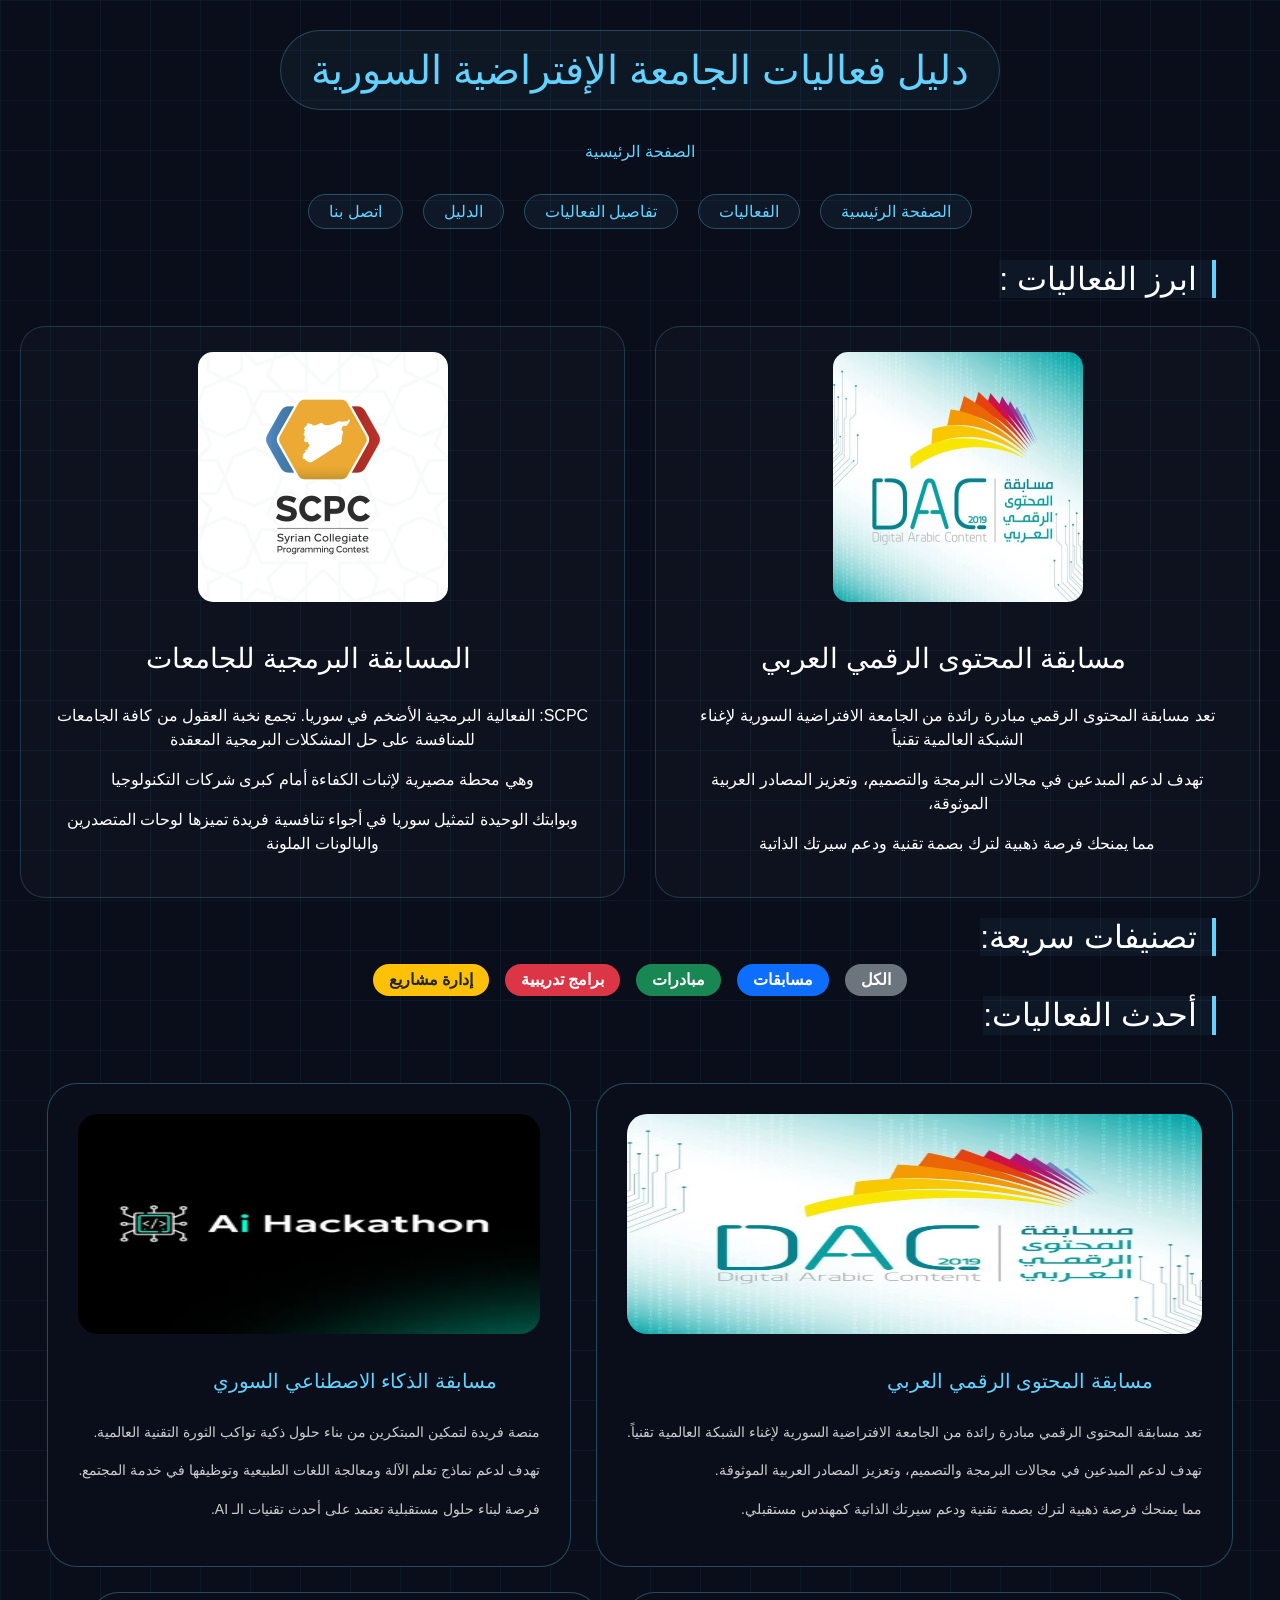
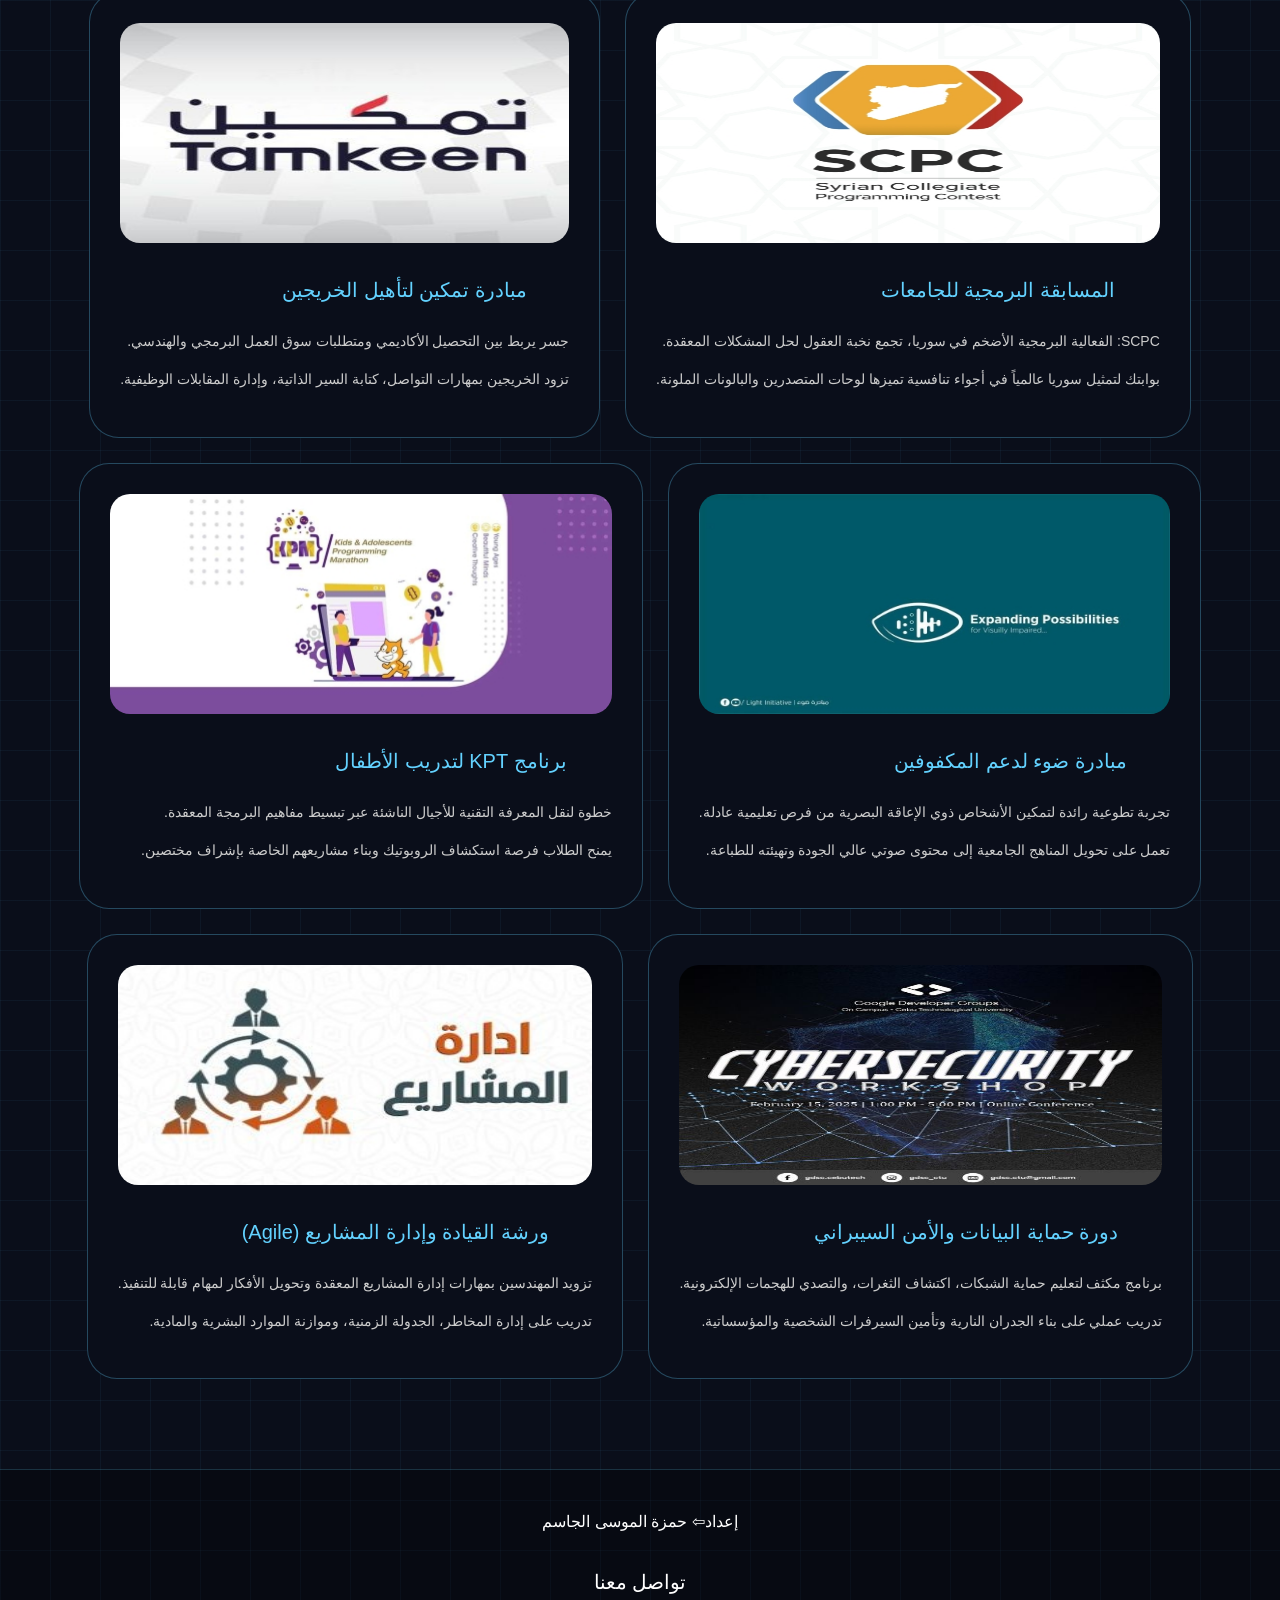
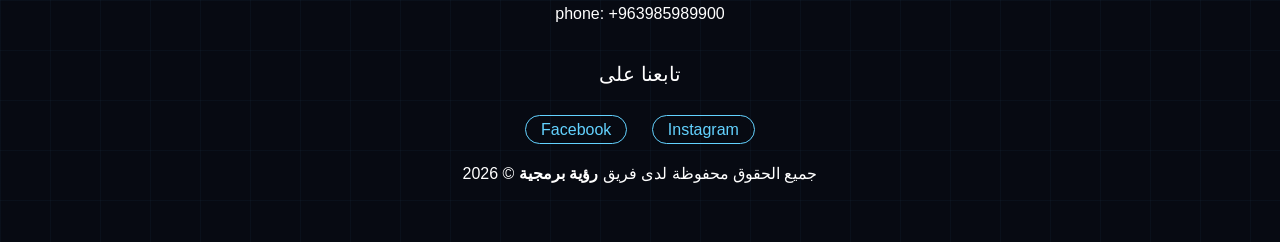
<file: index.html>
<!DOCTYPE html>
<html lang="ar" dir="rtl">
<head>
    <meta charset="UTF-8"/>
    <title>دليل فعاليات الجامعة الافتراضية</title>
    <link rel="stylesheet" href="style.css" />
    <link rel="stylesheet" href="https://cdn.jsdelivr.net/npm/bootstrap@5.3.0/dist/css/bootstrap.min.css" />
</head>
<body>
    <header>
        <h1>دليل فعاليات الجامعة الإفتراضية السورية</h1>
        <p class="headr">الصفحة الرئيسية</p>
        <ul>
            <li><a href="index.html">الصفحة الرئيسية</a></li>
            <li><a href="events.html">الفعاليات</a></li>
            <li><a href="event.html">تفاصيل الفعاليات</a></li>
            <li><a href="about.html">الدليل</a></li>
            <li><a href="contact.html">اتصل بنا</a></li>
        </ul>
    </header>
    <main>
        <h2> ابرز الفعاليات :</h2>
    <div class="main-content">
        <div class="card-dac1">
            <img src="img/مسابقة المحتوى الرقمي العربي.jpg" alt="مسابقة المحتوى الرقمي العربي" />
            <h3>مسابقة المحتوى الرقمي العربي</h3>
            <p>تعد مسابقة المحتوى الرقمي مبادرة رائدة من الجامعة الافتراضية السورية لإغناء الشبكة العالمية تقنياً</p>
            <p>تهدف لدعم المبدعين في مجالات البرمجة والتصميم، وتعزيز المصادر العربية الموثوقة،</p>
            <p>مما يمنحك فرصة ذهبية لترك بصمة تقنية ودعم سيرتك الذاتية</p>
        </div>
        <div class="card-scpc1">
            <img src="img/المسابقة البرمجية للجامعات.jpg" alt="المسابقة البرمجية للجامعات" />
            <h3>المسابقة البرمجية للجامعات</h3>
            <p>SCPC: الفعالية البرمجية الأضخم في سوريا. تجمع نخبة العقول من كافة الجامعات للمنافسة على حل المشكلات البرمجية المعقدة</p>
            <p>وهي محطة مصيرية لإثبات الكفاءة أمام كبرى شركات التكنولوجيا</p>
            <p>وبوابتك الوحيدة لتمثيل سوريا في أجواء تنافسية فريدة تميزها لوحات المتصدرين والبالونات الملونة</p>
        </div>
    </div>

    <div>
        <h2 class="more">تصنيفات سريعة:</h2>
    </div>
    
    <!-- أزرار التصنيفات السريعة -->
    <div class="d-flex justify-content-center gap-3">
        <span class="badge rounded-pill bg-secondary px-3 py-2" style="cursor:pointer" onclick="filterByBadge('')">الكل</span>
        <span class="badge rounded-pill bg-primary px-3 py-2" style="cursor:pointer" onclick="filterByBadge('مسابقات')">مسابقات</span>
        <span class="badge rounded-pill bg-success px-3 py-2" style="cursor:pointer" onclick="filterByBadge('مبادرات')">مبادرات</span>
        <span class="badge rounded-pill bg-danger px-3 py-2" style="cursor:pointer" onclick="filterByBadge('برامج تدريبية')">برامج تدريبية</span>
        <span class="badge rounded-pill bg-warning text-dark px-3 py-2" style="cursor:pointer" onclick="filterByBadge('إدارة مشاريع')">إدارة مشاريع</span>
    </div>

    <h2>أحدث الفعاليات:</h2>
    <div class="sec-container" id="eventsContainer">
        
        <!-- مسابقة المحتوى الرقمي -->
        <div class="event-card card-dac" data-category="مسابقات">
            <img src="img/مسابقة المحتوى الرقمي العربي.jpg" alt="مسابقة المحتوى الرقمي العربي" />
            <h3>مسابقة المحتوى الرقمي العربي</h3>
            <p>تعد مسابقة المحتوى الرقمي مبادرة رائدة من الجامعة الافتراضية السورية لإغناء الشبكة العالمية تقنياً.</p>
            <p>تهدف لدعم المبدعين في مجالات البرمجة والتصميم، وتعزيز المصادر العربية الموثوقة.</p>
            <p>مما يمنحك فرصة ذهبية لترك بصمة تقنية ودعم سيرتك الذاتية كمهندس مستقبلي.</p>
        </div> 

        <!-- مسابقة الذكاء الاصطناعي -->
        <div class="event-card card-ai-hackathon" data-category="مسابقات">
            <img src="img/aIhackathon.png" alt="مسابقة الذكاء الاصطناعي" />
            <h3>مسابقة الذكاء الاصطناعي السوري</h3>
            <p>منصة فريدة لتمكين المبتكرين من بناء حلول ذكية تواكب الثورة التقنية العالمية.</p>
            <p>تهدف لدعم نماذج تعلم الآلة ومعالجة اللغات الطبيعية وتوظيفها في خدمة المجتمع.</p>
            <p>فرصة لبناء حلول مستقبلية تعتمد على أحدث تقنيات الـ AI.</p>
        </div>

        <!-- المسابقة البرمجية -->
        <div class="event-card card-scpc" data-category="مسابقات">
            <img src="img/المسابقة البرمجية للجامعات.jpg" alt="المسابقة البرمجية للجامعات" />
            <h3>المسابقة البرمجية للجامعات</h3>
            <p>SCPC: الفعالية البرمجية الأضخم في سوريا، تجمع نخبة العقول لحل المشكلات المعقدة.</p>
            <p>بوابتك لتمثيل سوريا عالمياً في أجواء تنافسية تميزها لوحات المتصدرين والبالونات الملونة.</p>
        </div>

        <!-- مبادرة تمكين -->
        <div class="event-card card-tamkeen" data-category="مبادرات">
            <img src="img/tamkeen.jpg" alt="مبادرة تمكين" />
            <h3>مبادرة تمكين لتأهيل الخريجين</h3>
            <p>جسر يربط بين التحصيل الأكاديمي ومتطلبات سوق العمل البرمجي والهندسي.</p>
            <p>تزود الخريجين بمهارات التواصل، كتابة السير الذاتية، وإدارة المقابلات الوظيفية.</p>
        </div> 

        <!-- مبادرة ضوء -->
        <div class="event-card card-daw" data-category="مبادرات">
            <img src="img/مبادرة ضوء.jpg" alt="مبادرة ضوء" />
            <h3>مبادرة ضوء لدعم المكفوفين</h3>
            <p>تجربة تطوعية رائدة لتمكين الأشخاص ذوي الإعاقة البصرية من فرص تعليمية عادلة.</p>
            <p>تعمل على تحويل المناهج الجامعية إلى محتوى صوتي عالي الجودة وتهيئته للطباعة.</p>
        </div>

        <!-- برنامج KPT -->
        <div class="event-card card-kpt" data-category="برامج تدريبية">
            <img src="img/برنامج التدريب البرمجي للأطفال واليافعين KPT.jpg" alt="برنامج KPT" />
            <h3>برنامج KPT لتدريب الأطفال</h3>
            <p>خطوة لنقل المعرفة التقنية للأجيال الناشئة عبر تبسيط مفاهيم البرمجة المعقدة.</p>
            <p>يمنح الطلاب فرصة استكشاف الروبوتيك وبناء مشاريعهم الخاصة بإشراف مختصين.</p>
        </div>

        <!-- الأمن السيبراني -->
        <div class="event-card card-c-s-w" data-category="برامج تدريبية">
            <img src="img/c-s-w.jpg" alt="ورشة الأمن السيبراني" />
            <h3>دورة حماية البيانات والأمن السيبراني</h3>
            <p>برنامج مكثف لتعليم حماية الشبكات، اكتشاف الثغرات، والتصدي للهجمات الإلكترونية.</p>
            <p>تدريب عملي على بناء الجدران النارية وتأمين السيرفرات الشخصية والمؤسساتية.</p>
        </div>

        <!-- إدارة المشاريع -->
        <div class="event-card card-project-management" data-category="إدارة مشاريع">
            <img src="img/ادارة المشاريع.jpg" alt="إدارة المشاريع" />
            <h3>ورشة القيادة وإدارة المشاريع (Agile)</h3>
            <p>تزويد المهندسين بمهارات إدارة المشاريع المعقدة وتحويل الأفكار لمهام قابلة للتنفيذ.</p>
            <p>تدريب على إدارة المخاطر، الجدولة الزمنية، وموازنة الموارد البشرية والمادية.</p>
        </div>
    </div>
    </main> 
    <footer>
        <div class="footer-container">
            <div class="footer-section">
                <p class="student-ids">
                    إعداد⇦
                    حمزة الموسى الجاسم 
                </p>
            </div>
            <div class="footer-section">
                <h5>تواصل معنا</h5>
                <p>phone: +963985989900</p>
            </div>
            <div class="footer-section social-links">
                <h5>تابعنا على</h5>
                <br>
                <a href="https://www.facebook.com/h.za26" target="_blank">Facebook</a>
                <a href="https://www.instagram.com/h.za26/" target="_blank">Instagram</a>
            </div>
            <p>جميع الحقوق محفوظة لدى فريق <strong>رؤية برمجية</strong> &copy; 2026</p>
        </div>
    </footer>

    <script src="main.js"></script>
</body>
</html>
</file>
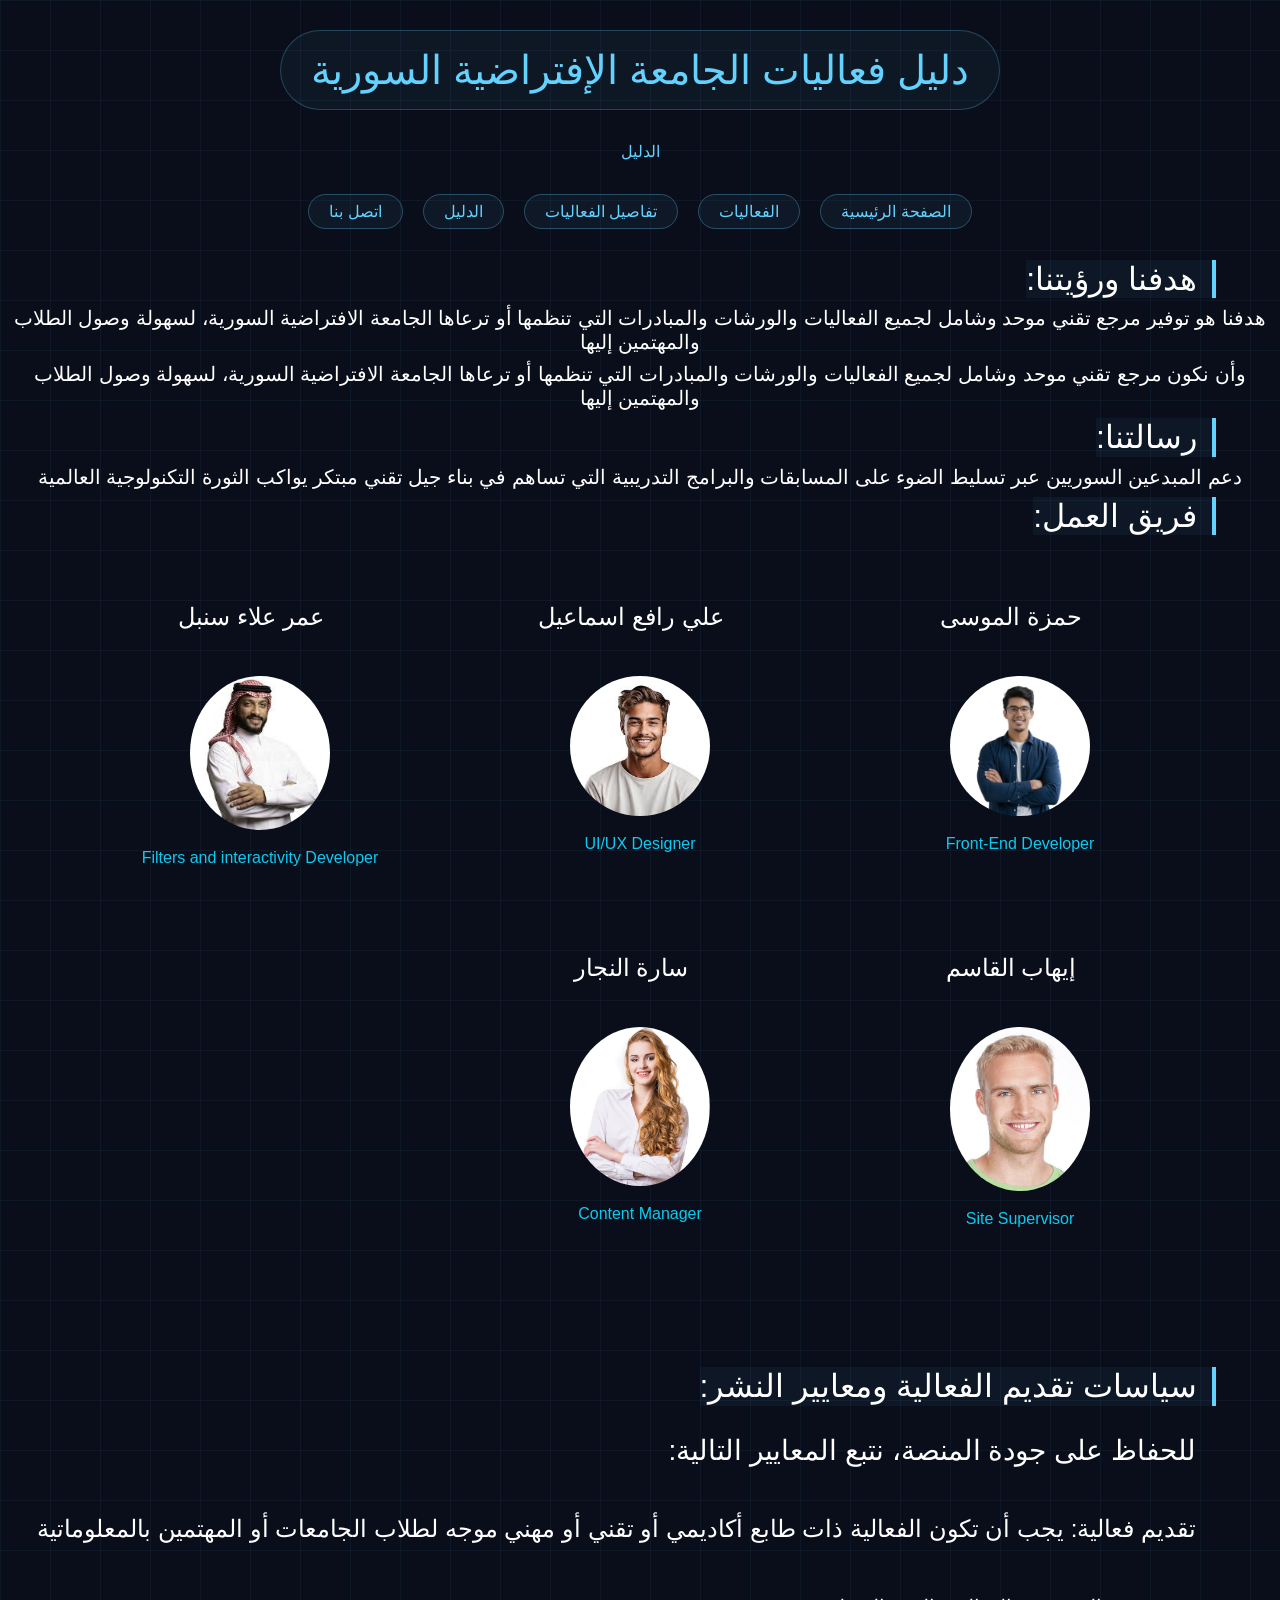
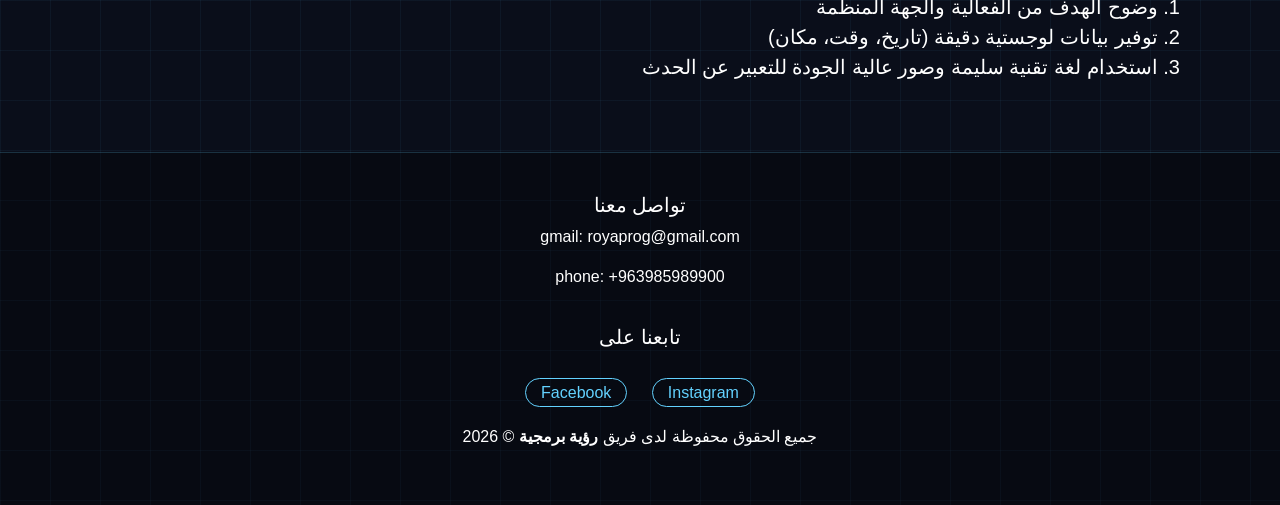
<file: about.html>
<!DOCTYPE html>
<html lang="ar" dir="rtl">
<head>
    <meta charset="UTF-8" />
    <title>دليل فعاليات الجامعة الافتراضية</title>
    <link rel="stylesheet" href="style.css" />
    <link rel="stylesheet" href="https://cdn.jsdelivr.net/npm/bootstrap@5.3.0/dist/css/bootstrap.min.css" />
</head>
<body>
    <header>
        <h1>دليل فعاليات الجامعة الإفتراضية السورية</h1>
        <p class="headr">الدليل</p>
        <ul>
            <li><a href="index.html">الصفحة الرئيسية</a></li>
            <li><a href="events.html">الفعاليات</a></li>
            <li><a href="event.html">تفاصيل الفعاليات</a></li>
            <li><a href="about.html">الدليل</a></li>
            <li><a href="contact.html">اتصل بنا</a></li>
        </ul>
    </header>
    <main>
        <h2>هدفنا ورؤيتنا:</h2>
        <h5>هدفنا هو توفير مرجع تقني موحد وشامل لجميع الفعاليات والورشات والمبادرات التي تنظمها أو ترعاها الجامعة الافتراضية السورية، لسهولة وصول الطلاب والمهتمين إليها</h5>
        <h5> وأن نكون مرجع تقني موحد وشامل لجميع الفعاليات والورشات والمبادرات التي تنظمها أو ترعاها الجامعة الافتراضية السورية، لسهولة وصول الطلاب والمهتمين إليها</h5>
        <h2>رسالتنا:</h2>
        <h5>دعم المبدعين السوريين عبر تسليط الضوء على المسابقات والبرامج التدريبية التي تساهم في بناء جيل تقني مبتكر يواكب الثورة التكنولوجية العالمية</h5>
        <h2>فريق العمل:</h2>
        <div class="container text-center my-5">            
            <div class="row">
                <div class="col-md-4 mb-5">
                    <h4 class="text-white">حمزة الموسى</h4> 
                    <img src="img\hamza.png" class="rounded-circle my-3" width="140">
                    <p class="text-info">Front-End Developer</p>
                </div>
        
                <div class="col-md-4 mb-5">
                    <h4 class="text-white">علي رافع اسماعيل</h4>
                    <img src="img/ali.png" class="rounded-circle my-3" width="140">
                    <p class="text-info">UI/UX Designer</p>
                </div>
        
                <div class="col-md-4 mb-5">
                    <h4 class="text-white">عمر علاء سنبل</h4>
                    <img src="img/omar.png" class="rounded-circle  my-3" width="140">
                    <p class="text-info">Filters and interactivity Developer</p>
                </div>
                
                <div class="col-md-4 mb-5">
                    <h4 class="text-white">إيهاب القاسم</h4>
                    <img src="img/ehab.png" class="rounded-circle my-3" width="140">
                    <p class="text-info">Site Supervisor</p>
                </div>
        
                <div class="col-md-4 mb-5">
                    <h4 class="text-white">سارة النجار</h4>
                    <img src="img/sara.png" class="rounded-circle my-3" width="140">
                    <p class="text-info">Content Manager</p>
                </div>
            </div>
        </div>
        <br>
        <h2>سياسات تقديم الفعالية ومعايير النشر:</h2>
        <h3>للحفاظ على جودة المنصة، نتبع المعايير التالية:</h3>
        <h4>تقديم فعالية: يجب أن تكون الفعالية ذات طابع أكاديمي أو تقني أو مهني موجه لطلاب الجامعات أو المهتمين بالمعلوماتية</h4>
        <ol class="ul-scpc">
        <li>وضوح الهدف من الفعالية والجهة المنظمة</li>
        <li>توفير بيانات لوجستية دقيقة (تاريخ، وقت، مكان)</li>
        <li>استخدام لغة تقنية سليمة وصور عالية الجودة للتعبير عن الحدث</li>
    </ol>
    </main>
    <footer>
        <div class="footer-container">
            <div class="footer-section">
                <h5>تواصل معنا</h5>
                <p>gmail: royaprog@gmail.com</p>
                <p>phone: +963985989900</p>
            </div>
            <div class="footer-section social-links">
                <h5>تابعنا على</h5>
                <br>
                <a href="https://www.facebook.com/h.za26" target="_blank">Facebook</a>
                <a href="https://www.instagram.com/h.za26/" target="_blank">Instagram</a>
            </div>
            <p>جميع الحقوق محفوظة لدى فريق <strong>رؤية برمجية</strong> &copy; 2026</p>
        </div>
    </footer>
    <script src="main.js"></script>
</body>
</html>
</file>
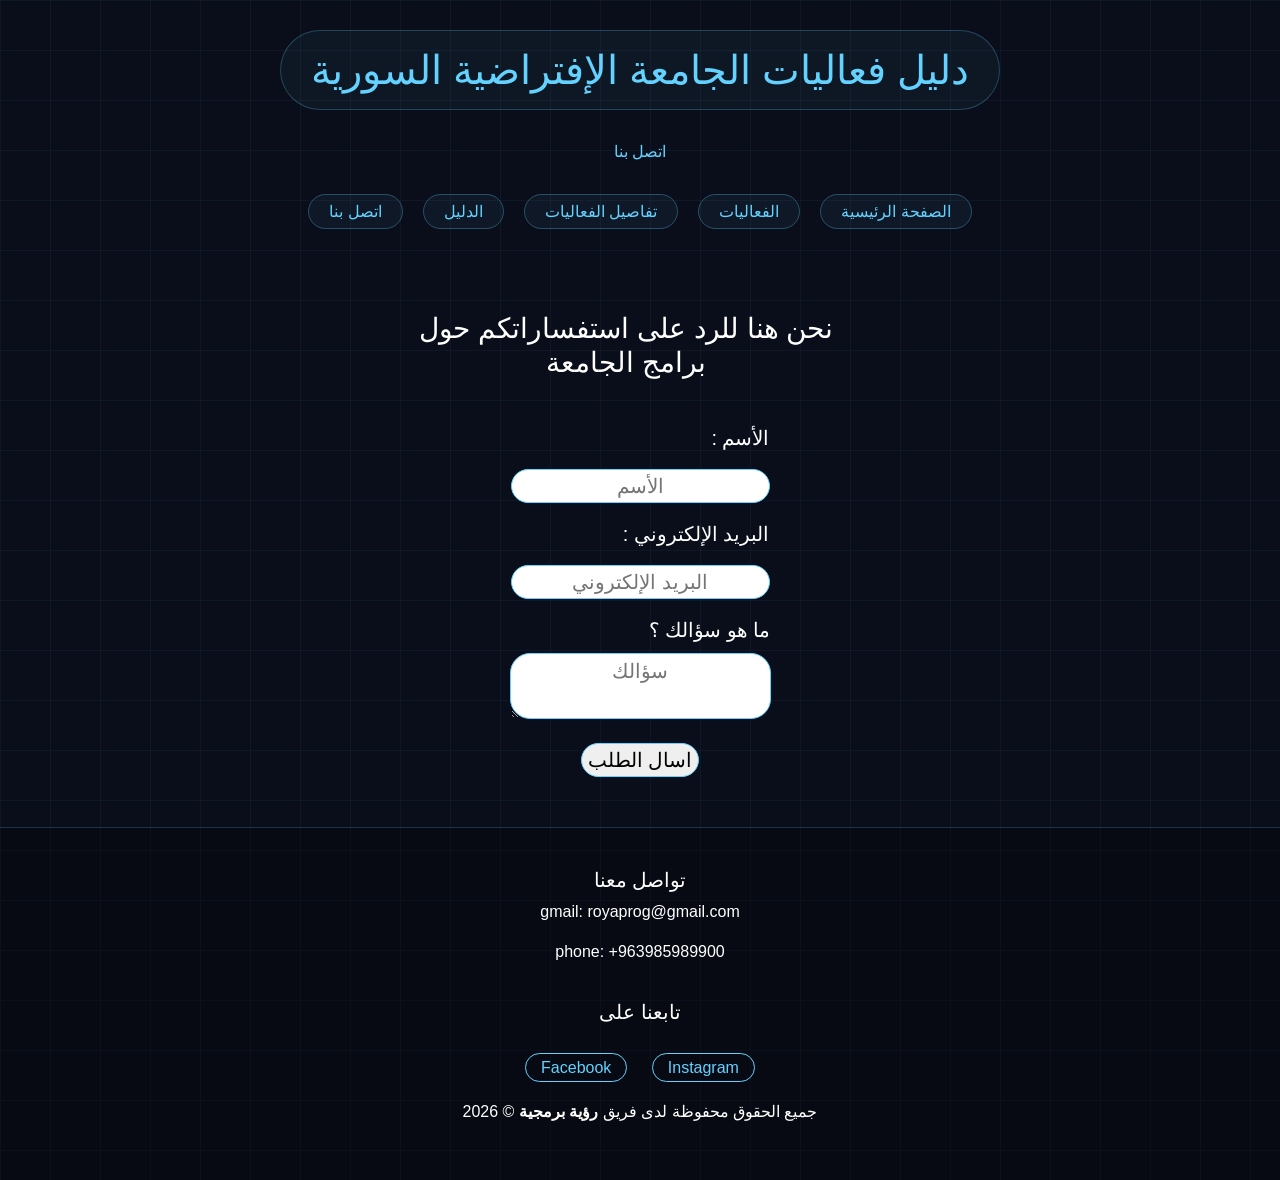
<file: contact.html>
<!DOCTYPE html>
<html lang="ar" dir="rtl">
<head>
    <meta charset="UTF-8" />
    <title>دليل فعاليات الجامعة الافتراضية</title>
    <link rel="stylesheet" href="style.css" />
    <link rel="stylesheet" href="https://cdn.jsdelivr.net/npm/bootstrap@5.3.0/dist/css/bootstrap.min.css" />
</head>
<body>
    <header>
        <h1>دليل فعاليات الجامعة الإفتراضية السورية</h1>
        <p class="headr">اتصل بنا</p>
        <ul>
            <li><a href="index.html">الصفحة الرئيسية</a></li>
            <li><a href="events.html">الفعاليات</a></li>
            <li><a href="event.html">تفاصيل الفعاليات</a></li>
            <li><a href="about.html">الدليل</a></li>
            <li><a href="contact.html">اتصل بنا</a></li>
        </ul>
    </header>
    <main class="container my-5">
        <div class="row justify-content-center">
            <div class="col-md-6">
                <h3 class="h3-contact text-center mb-4">نحن هنا للرد على استفساراتكم حول برامج الجامعة</h3>
                <div id="massge" class="alert d-none" role="alert"></div>
                <form  class="form-contact" id="contactForm" novalidate>
                    <div class="mb-3">
                        <label class="d-block mb-3">الأسم :</label>
                        <input class="in-1" type="text" id="username" placeholder="الأسم" required />
                    </div>
                    <div class="mb-3">
                        <label class="d-block mb-3">البريد الإلكتروني :</label>
                        <input class="in-1" type="email" id="email" placeholder="البريد الإلكتروني" required />
                    </div>
                    <div class="mb-3">
                        <label class="d-block mb-2">ما هو سؤالك ؟</label>
                        <textarea class="in-1" id="message" placeholder="سؤالك"></textarea>
                    </div>
                    <div class="text-center">
                        <button class="in-2" type="submit">اسال الطلب</button>
                    </div>
                </form>
            </div>
        </div>
    </main>
    <footer>
        <div class="footer-container">
            <div class="footer-section">
                <h5>تواصل معنا</h5>
                <p>gmail: royaprog@gmail.com</p>
                <p>phone: +963985989900</p>
            </div>
            <div class="footer-section social-links">
                <h5>تابعنا على</h5>
                <br>
                <a href="https://www.facebook.com/h.za26" target="_blank">Facebook</a>
                <a href="https://www.instagram.com/h.za26/" target="_blank">Instagram</a>
            </div>
            <p>جميع الحقوق محفوظة لدى فريق <strong>رؤية برمجية</strong> &copy; 2026</p>
        </div>
    </footer>
    <script src="main.js"></script>
</body>
</html>
</file>
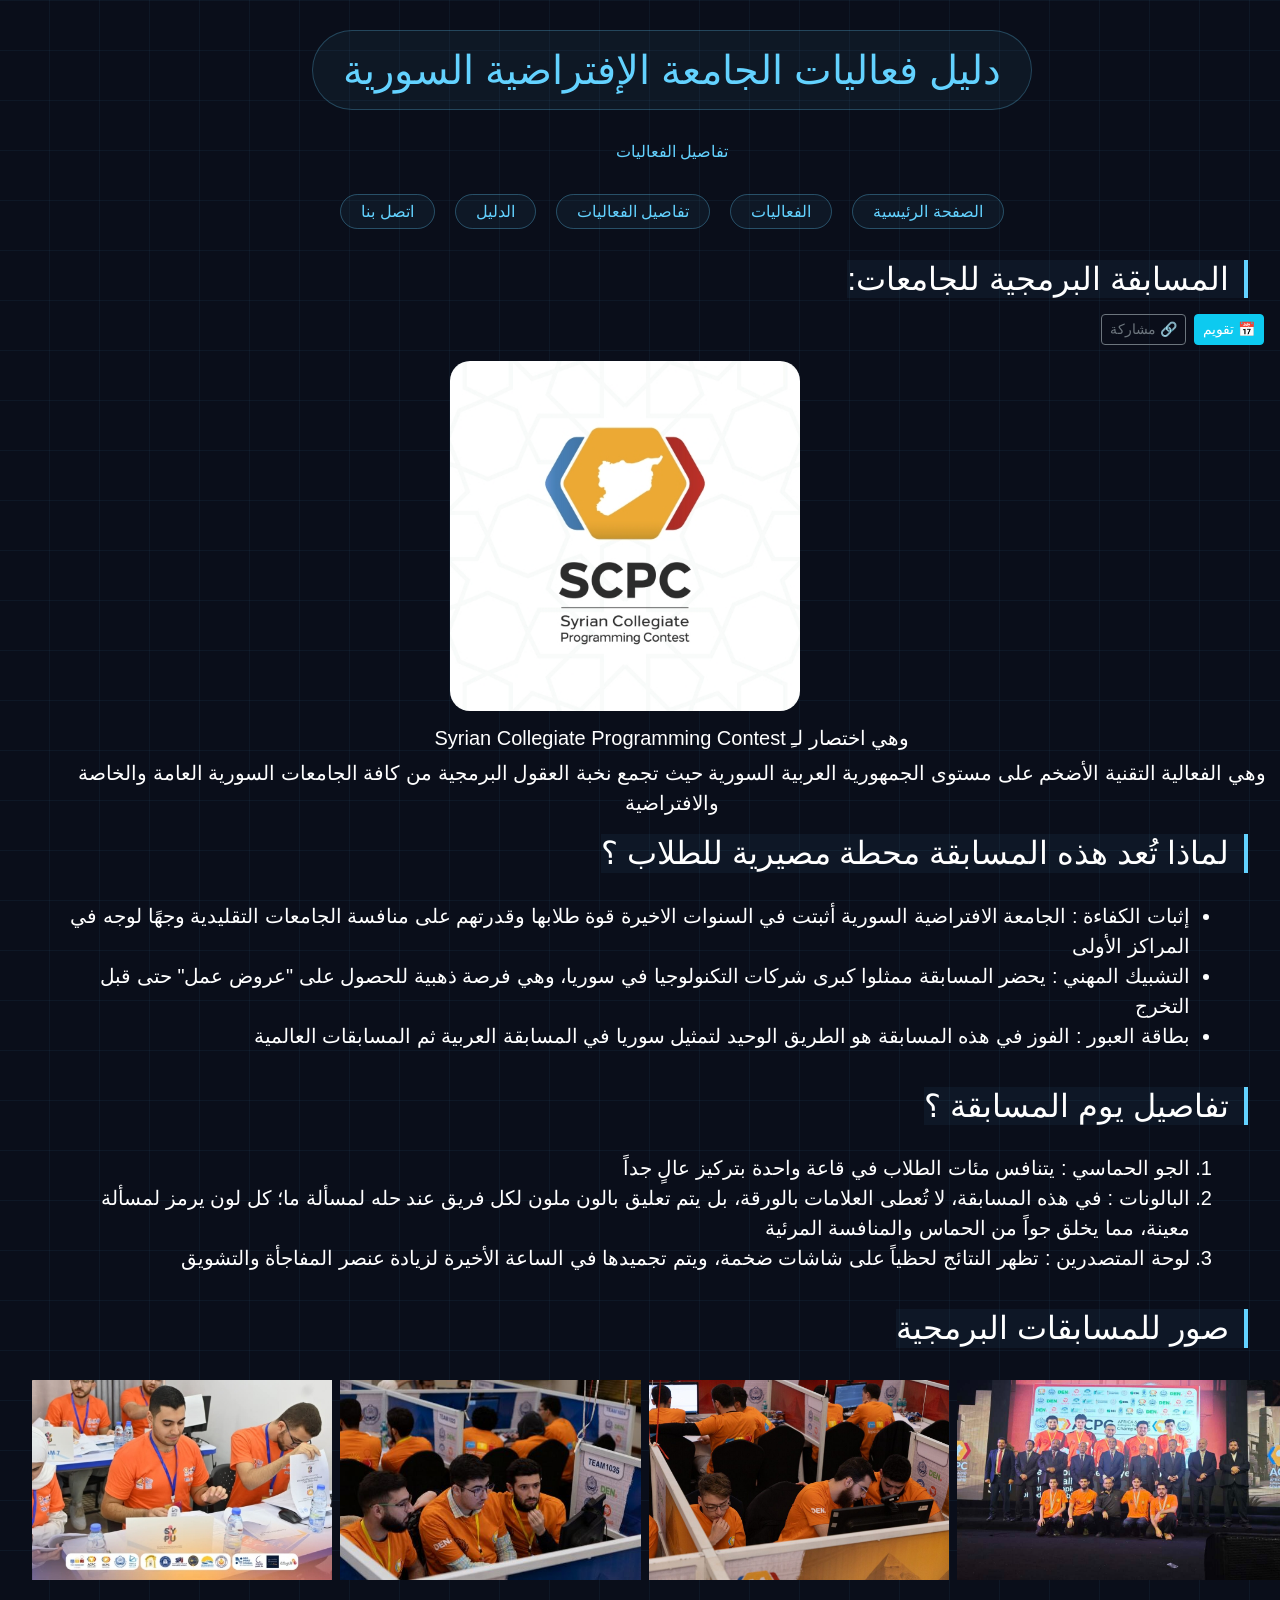
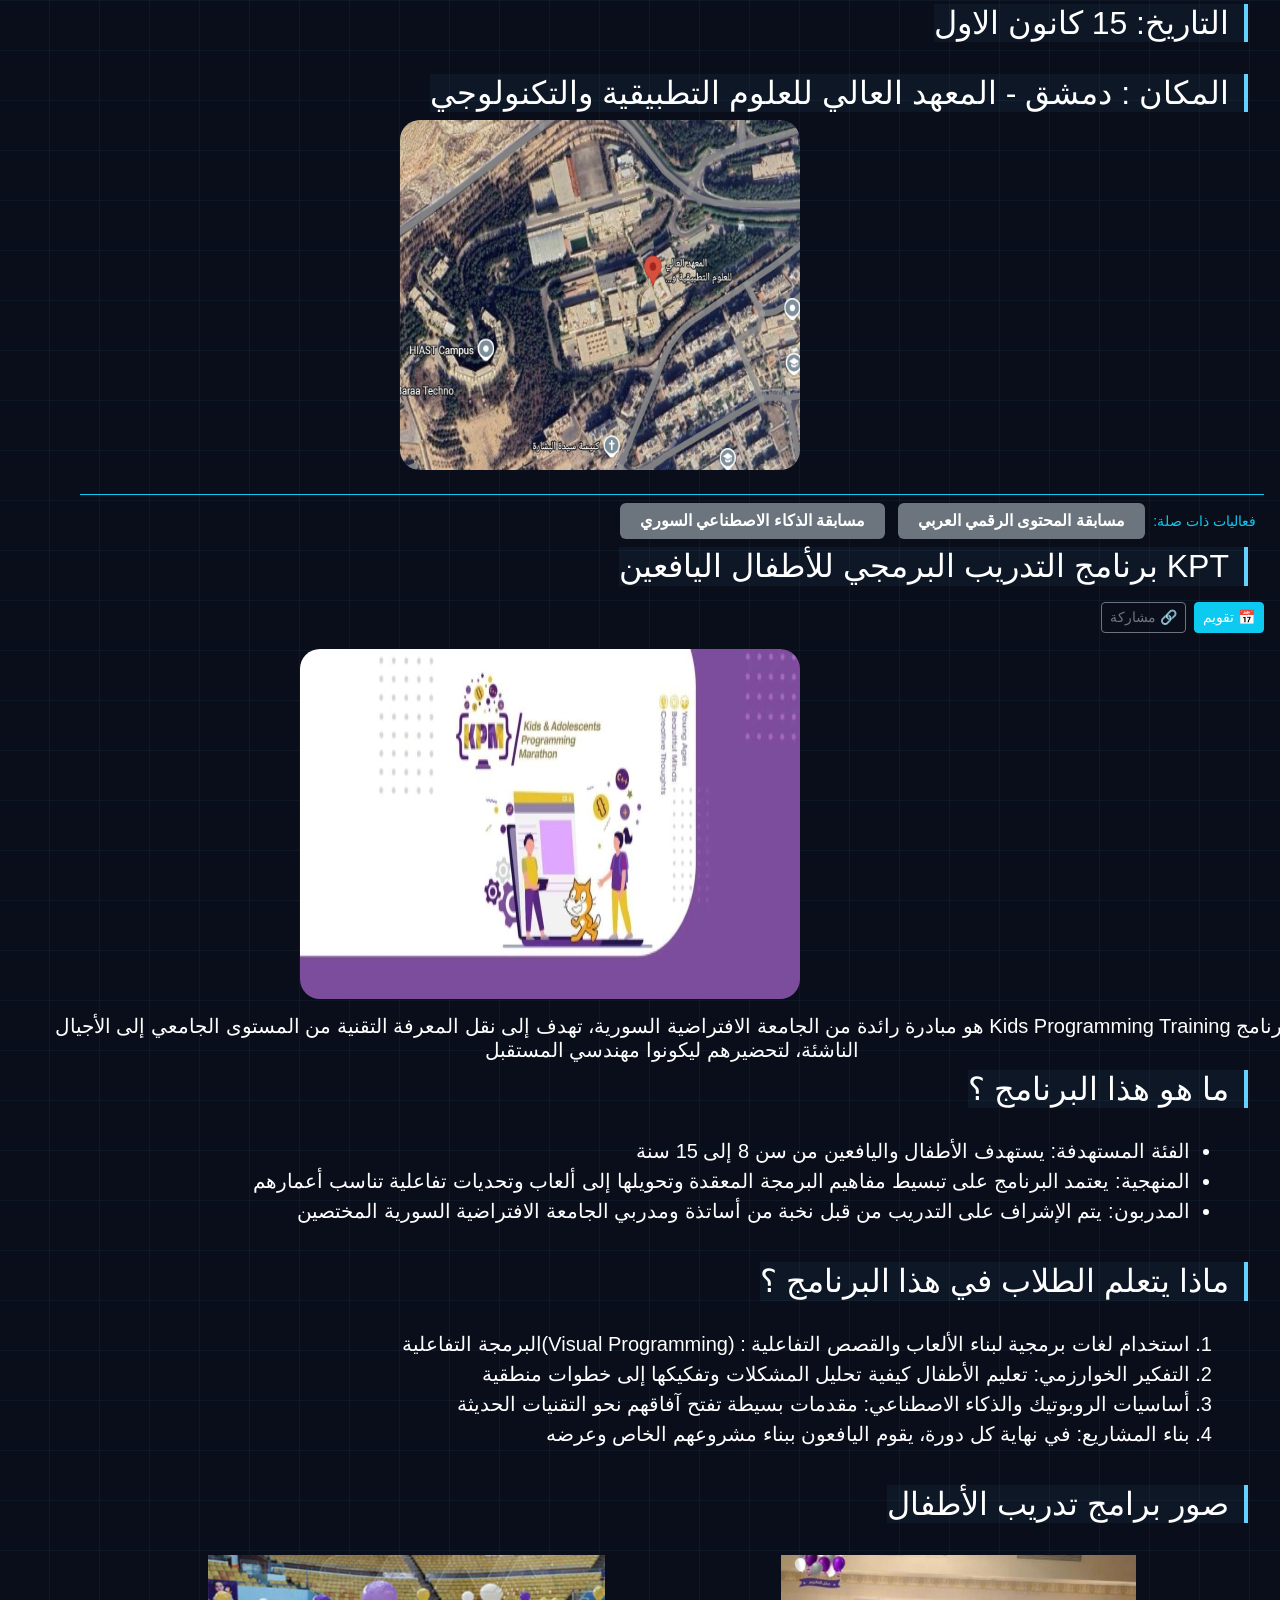
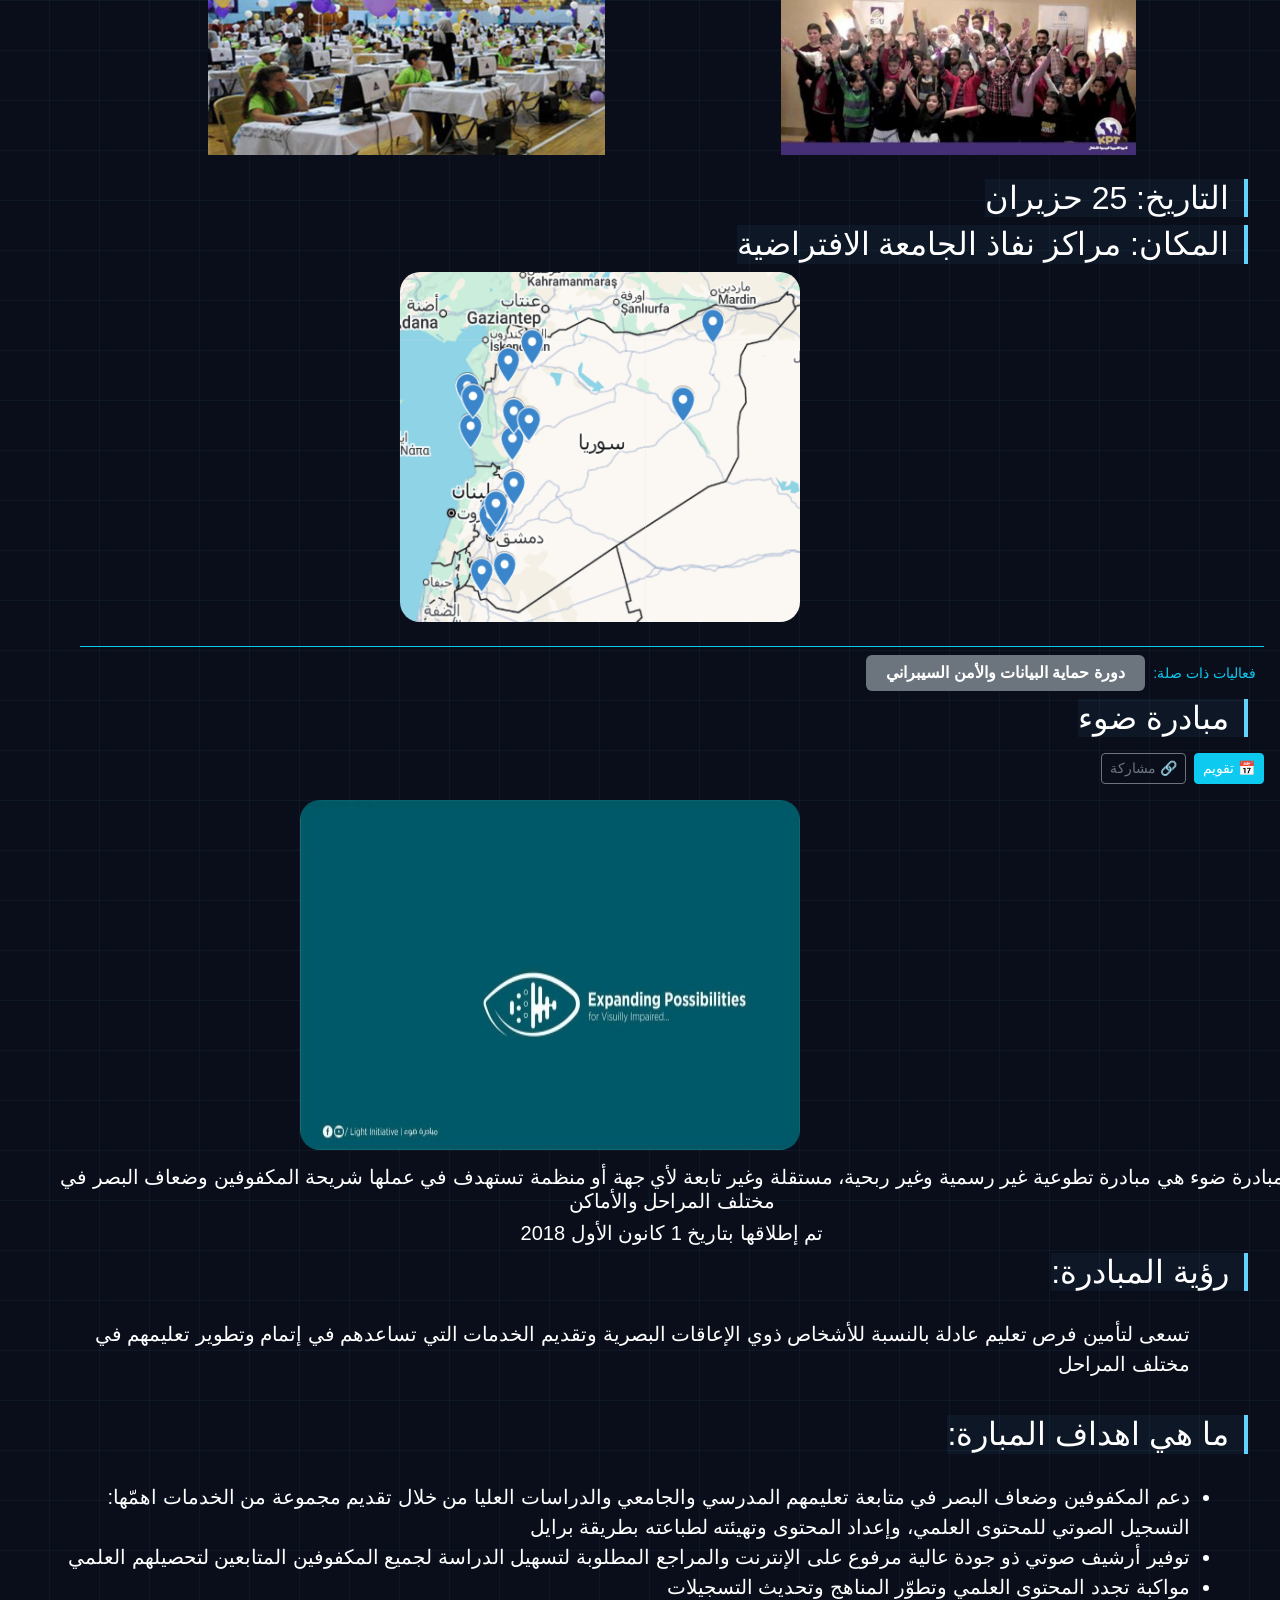
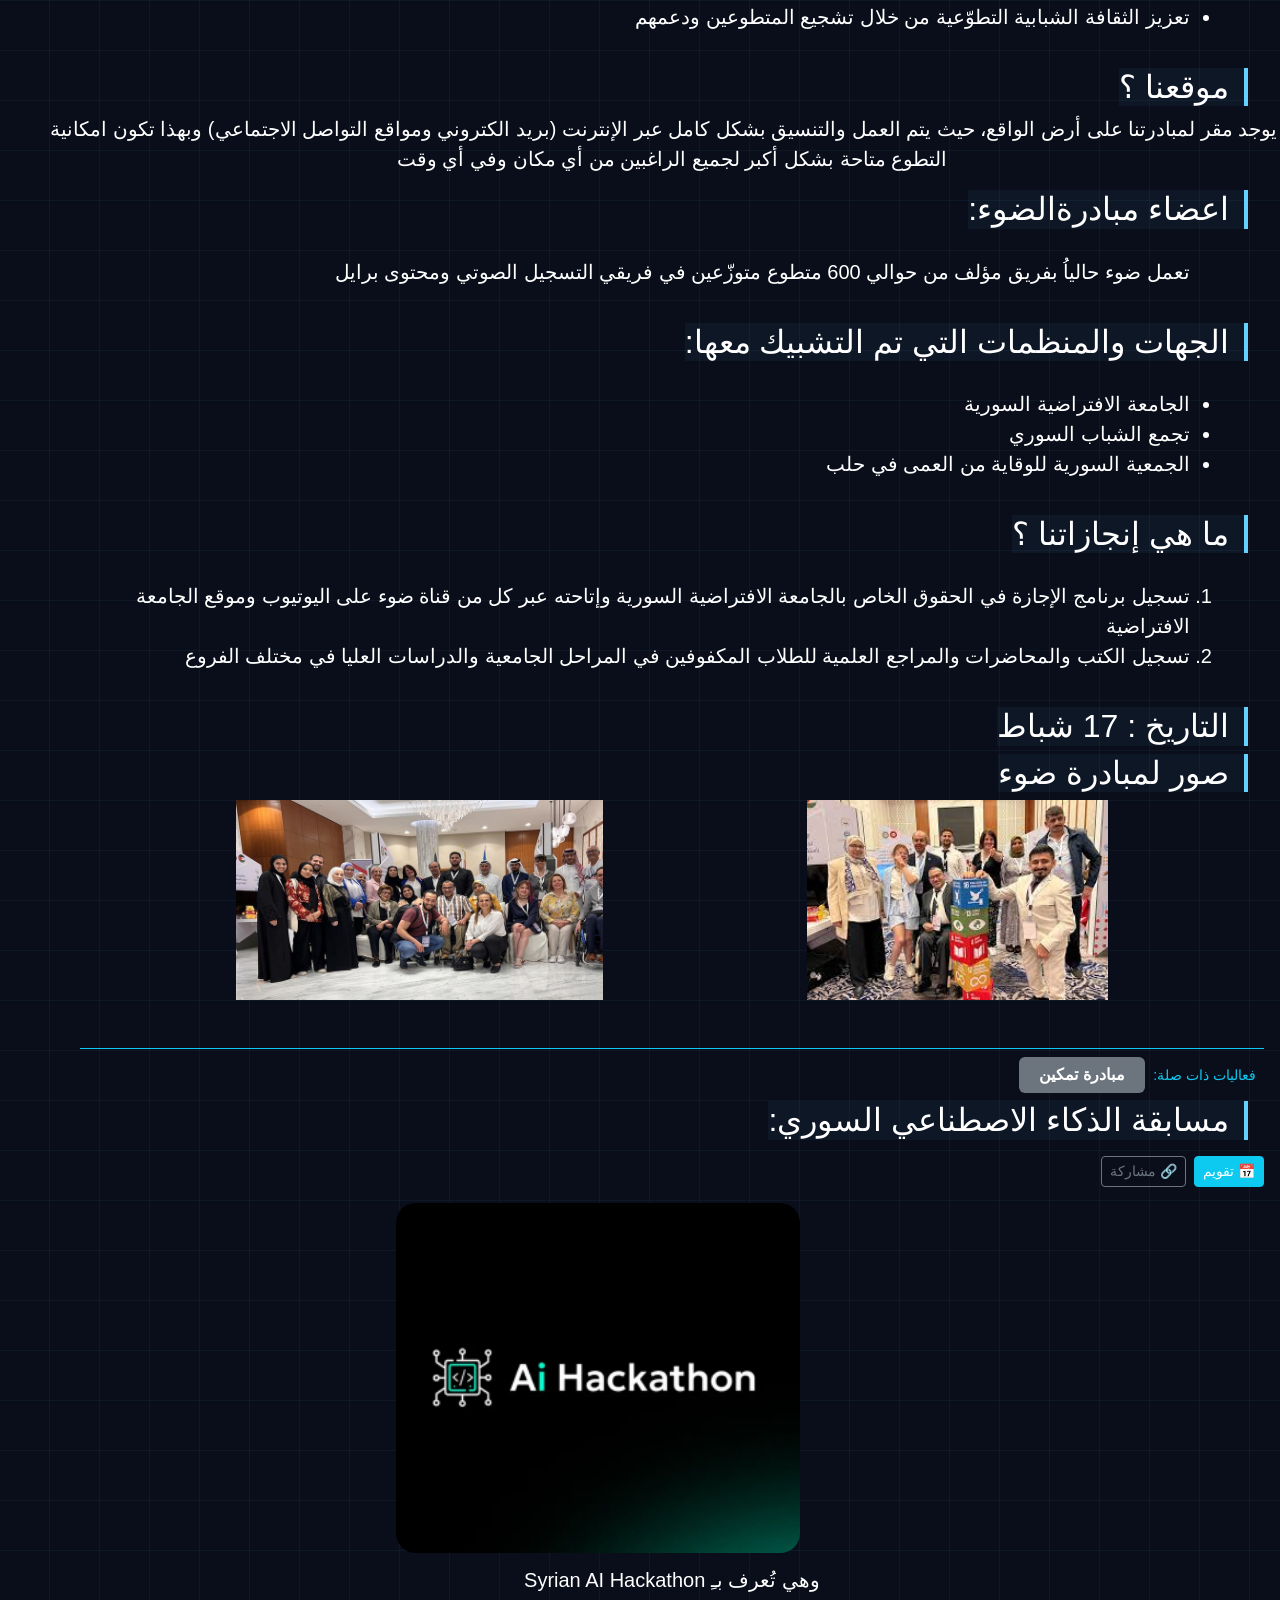
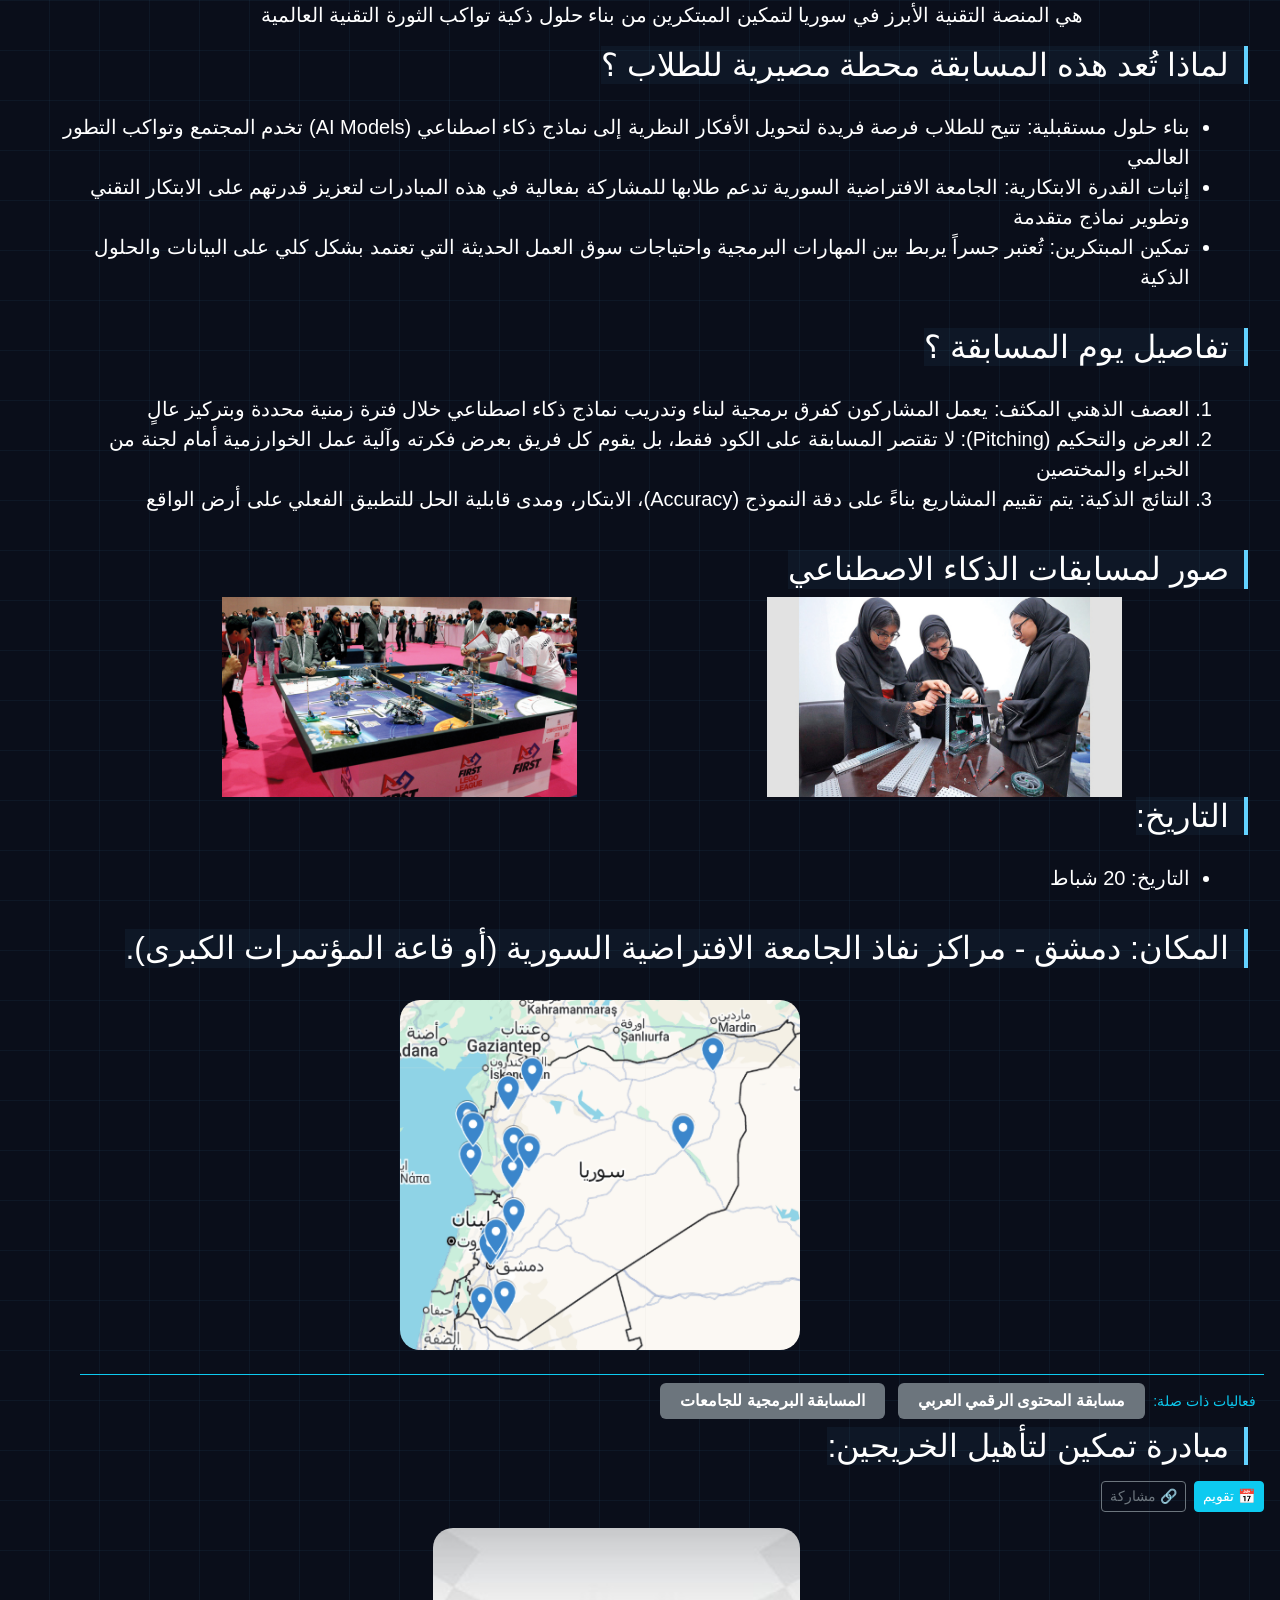
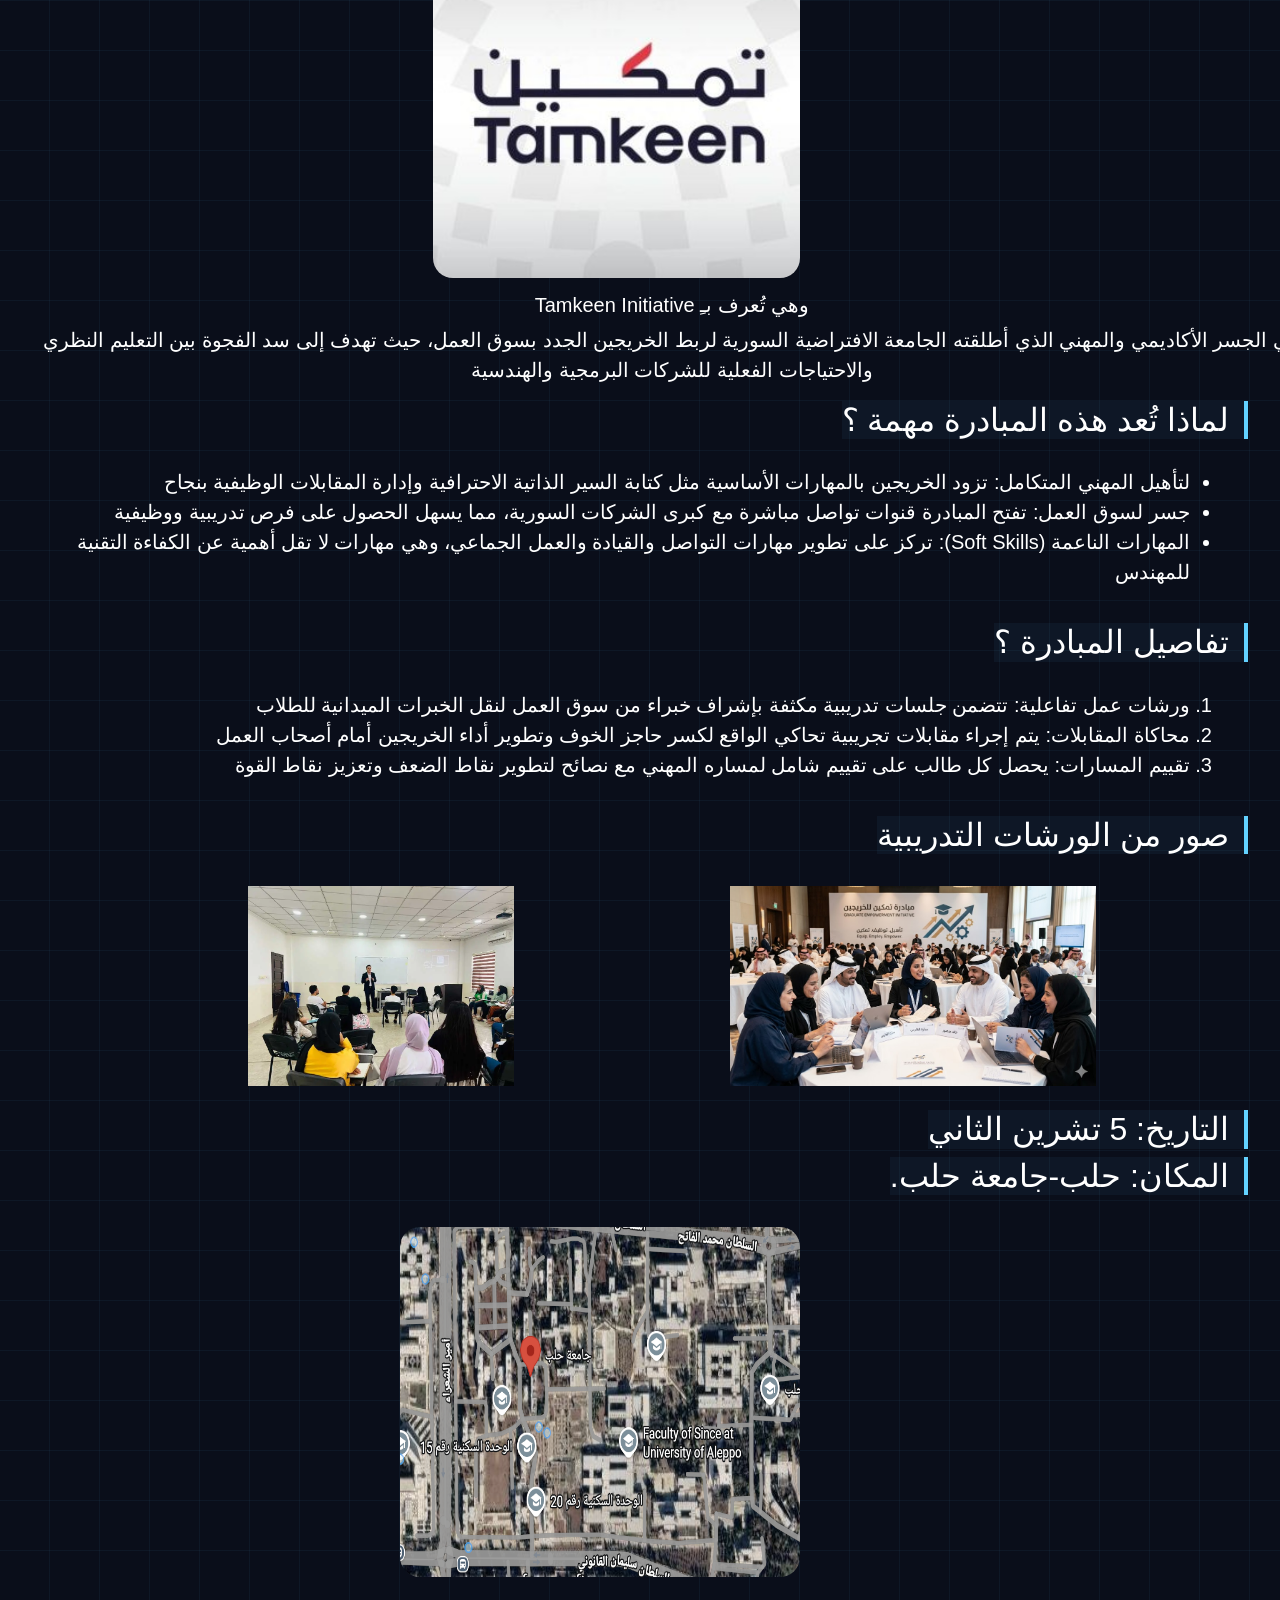
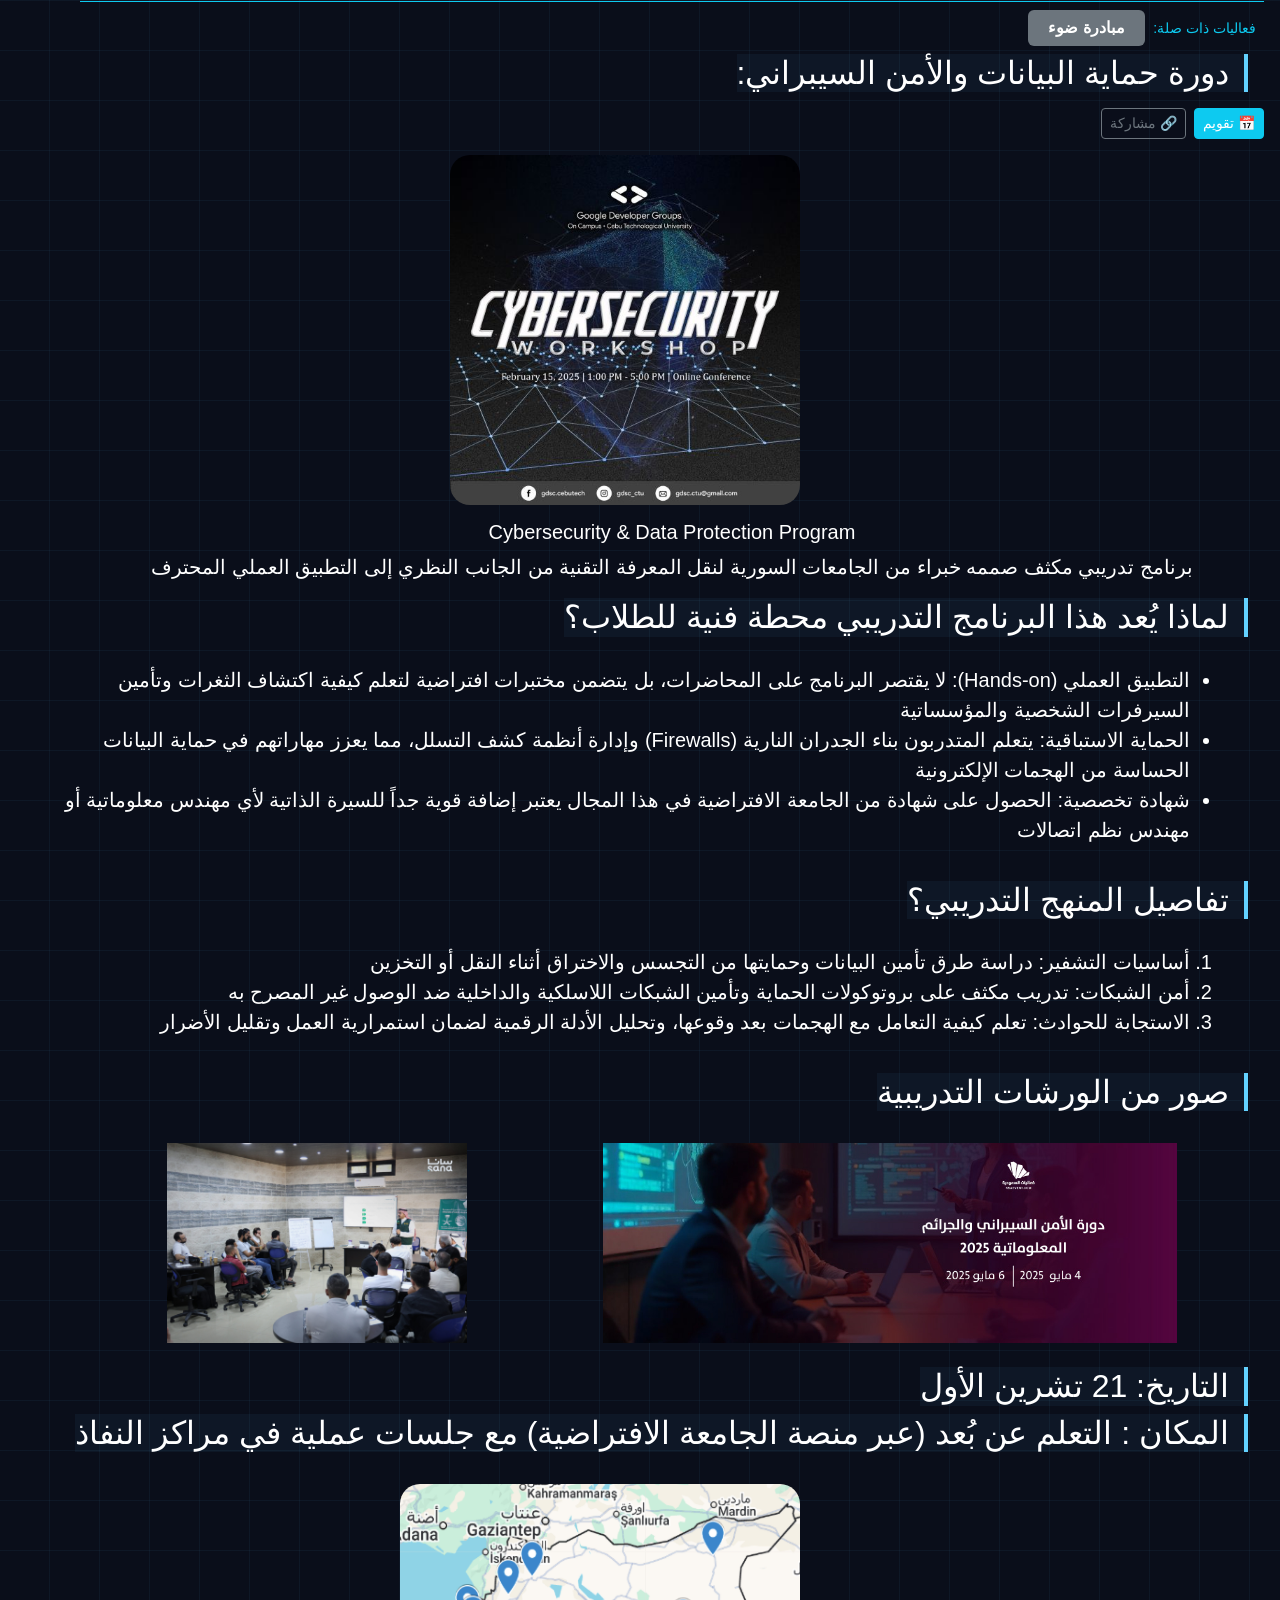
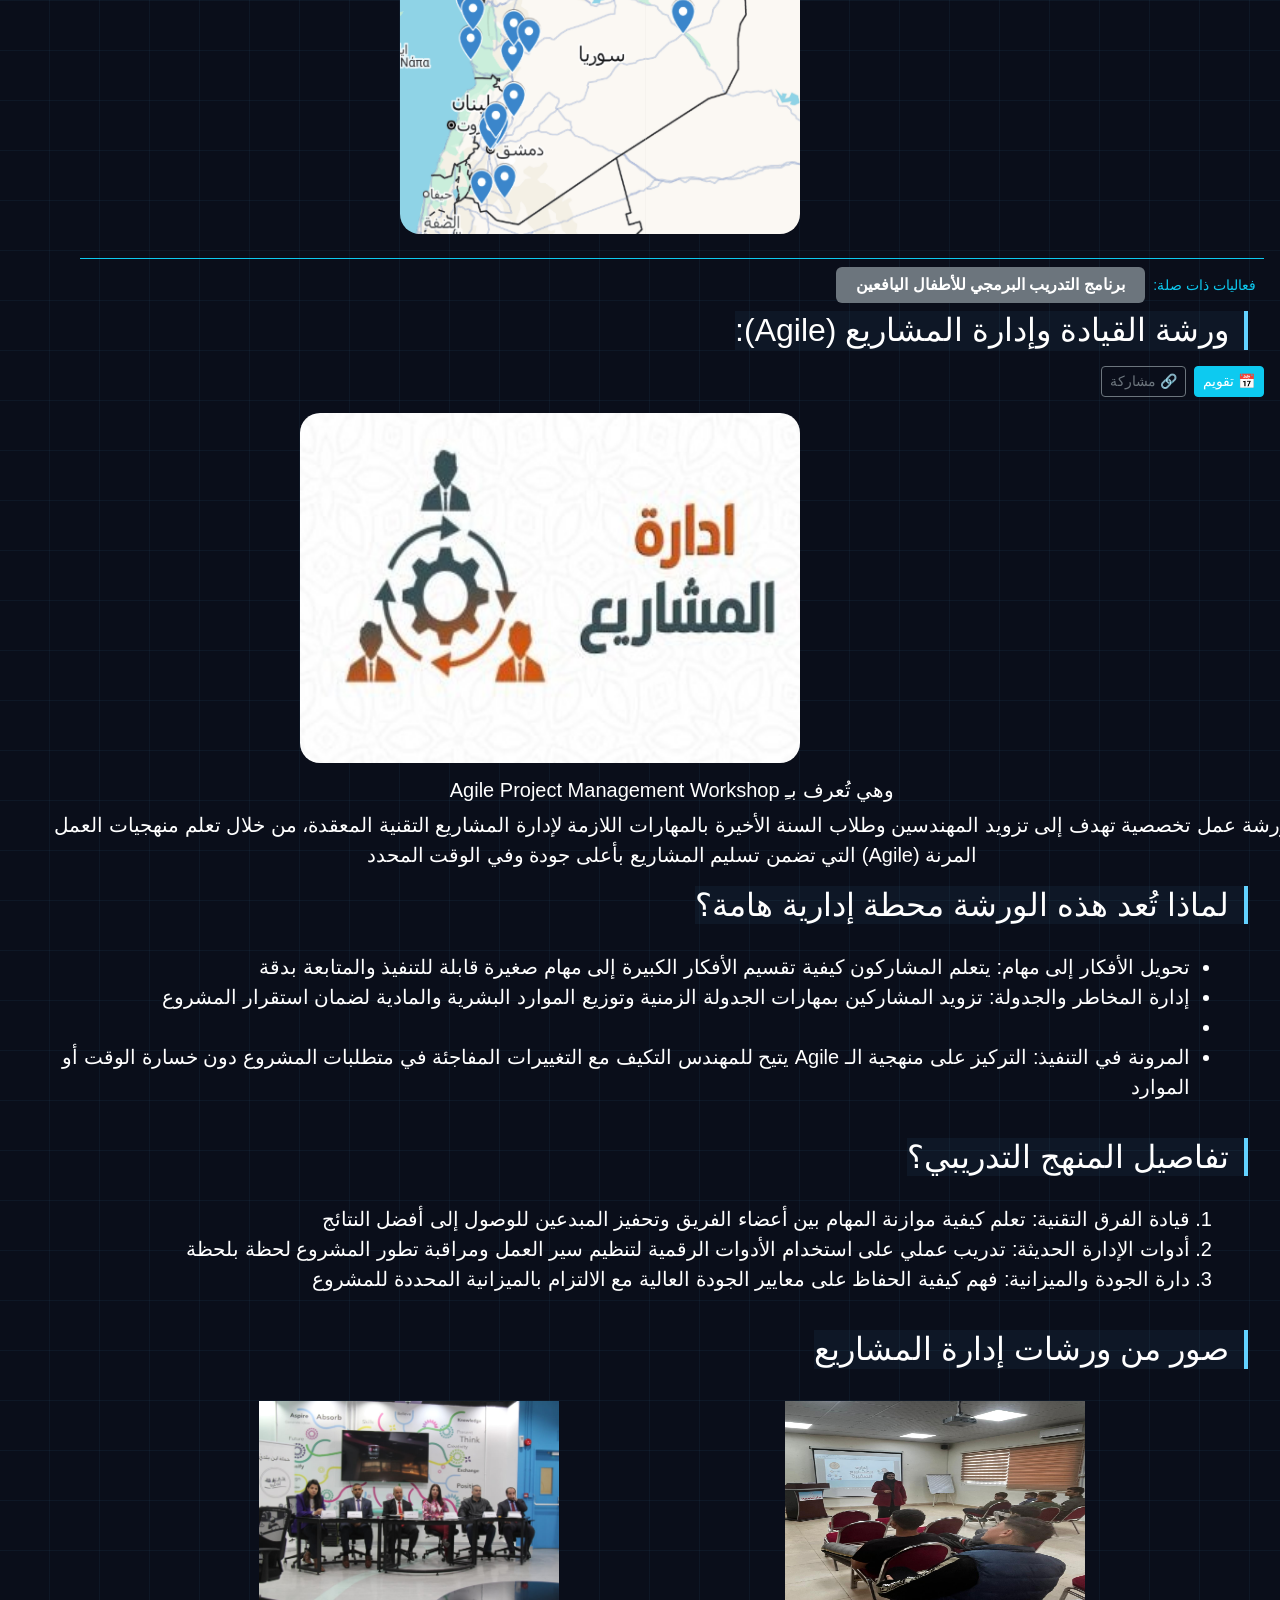
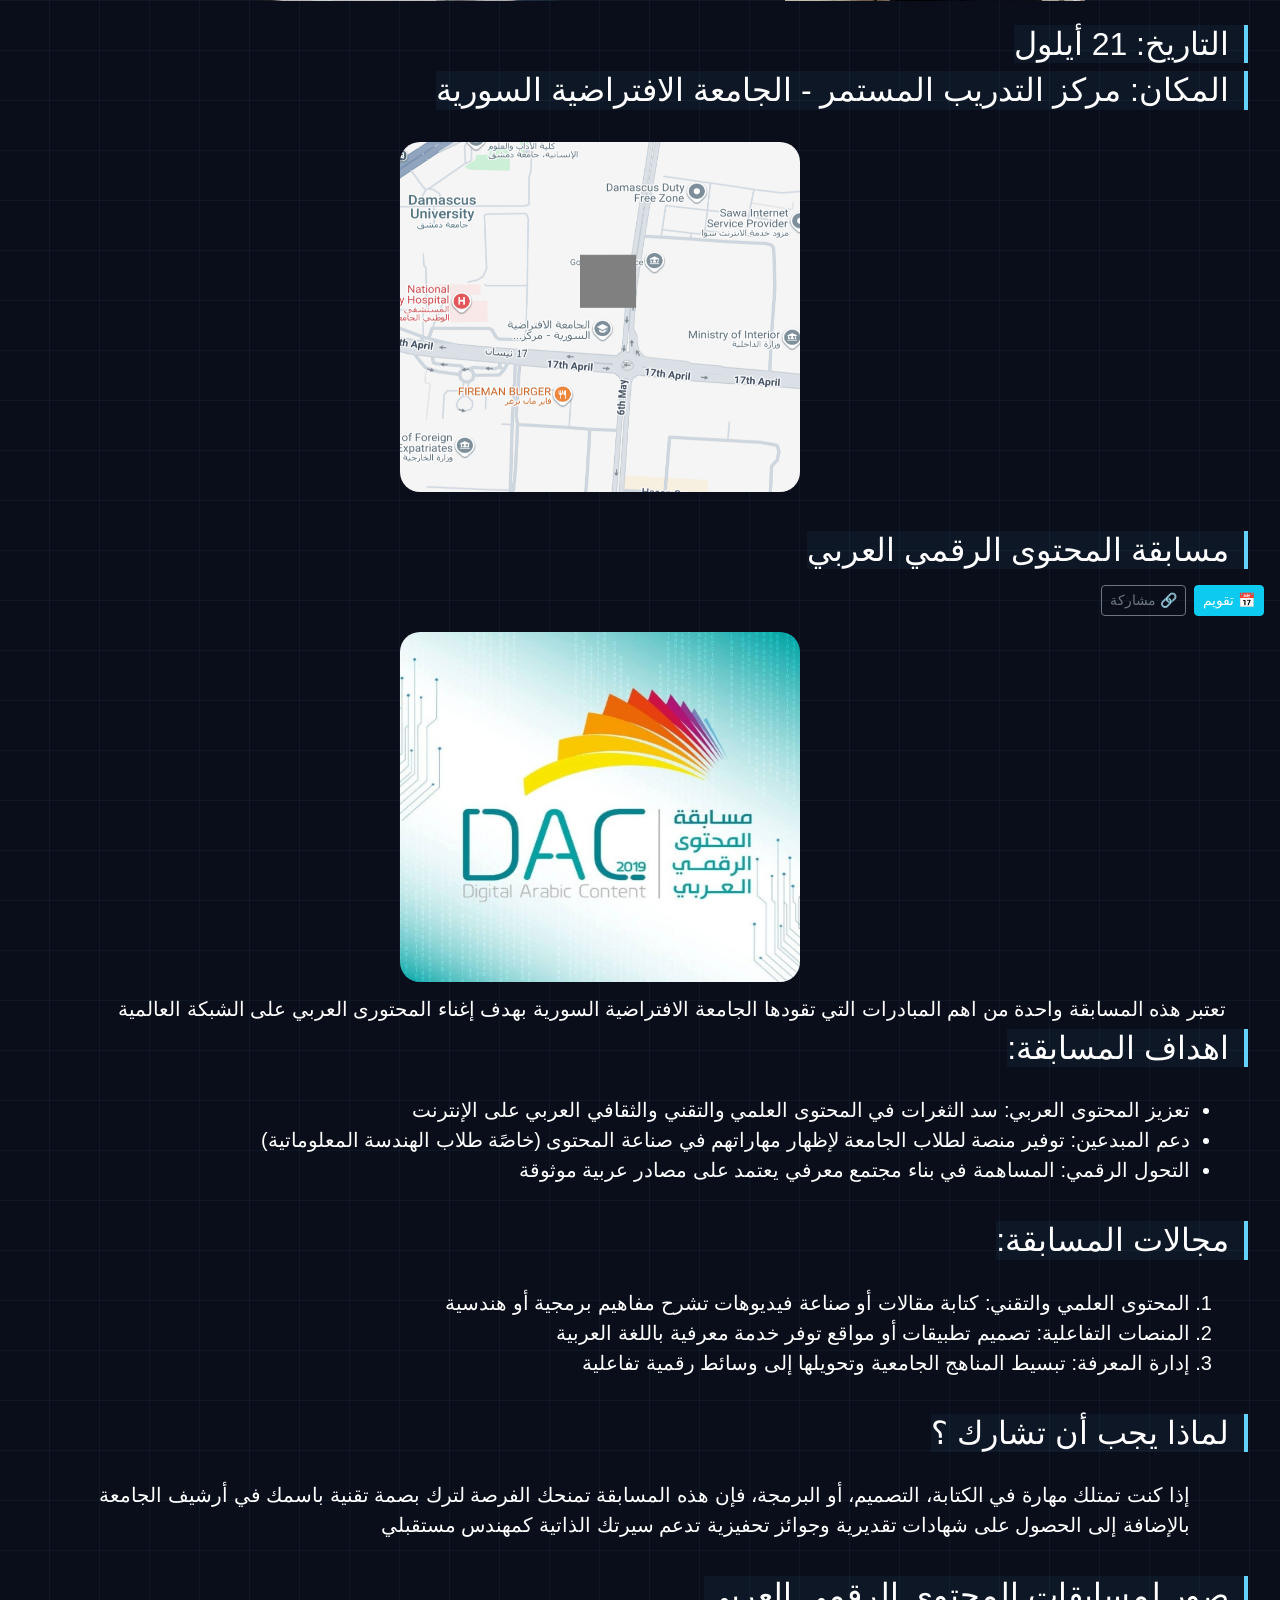
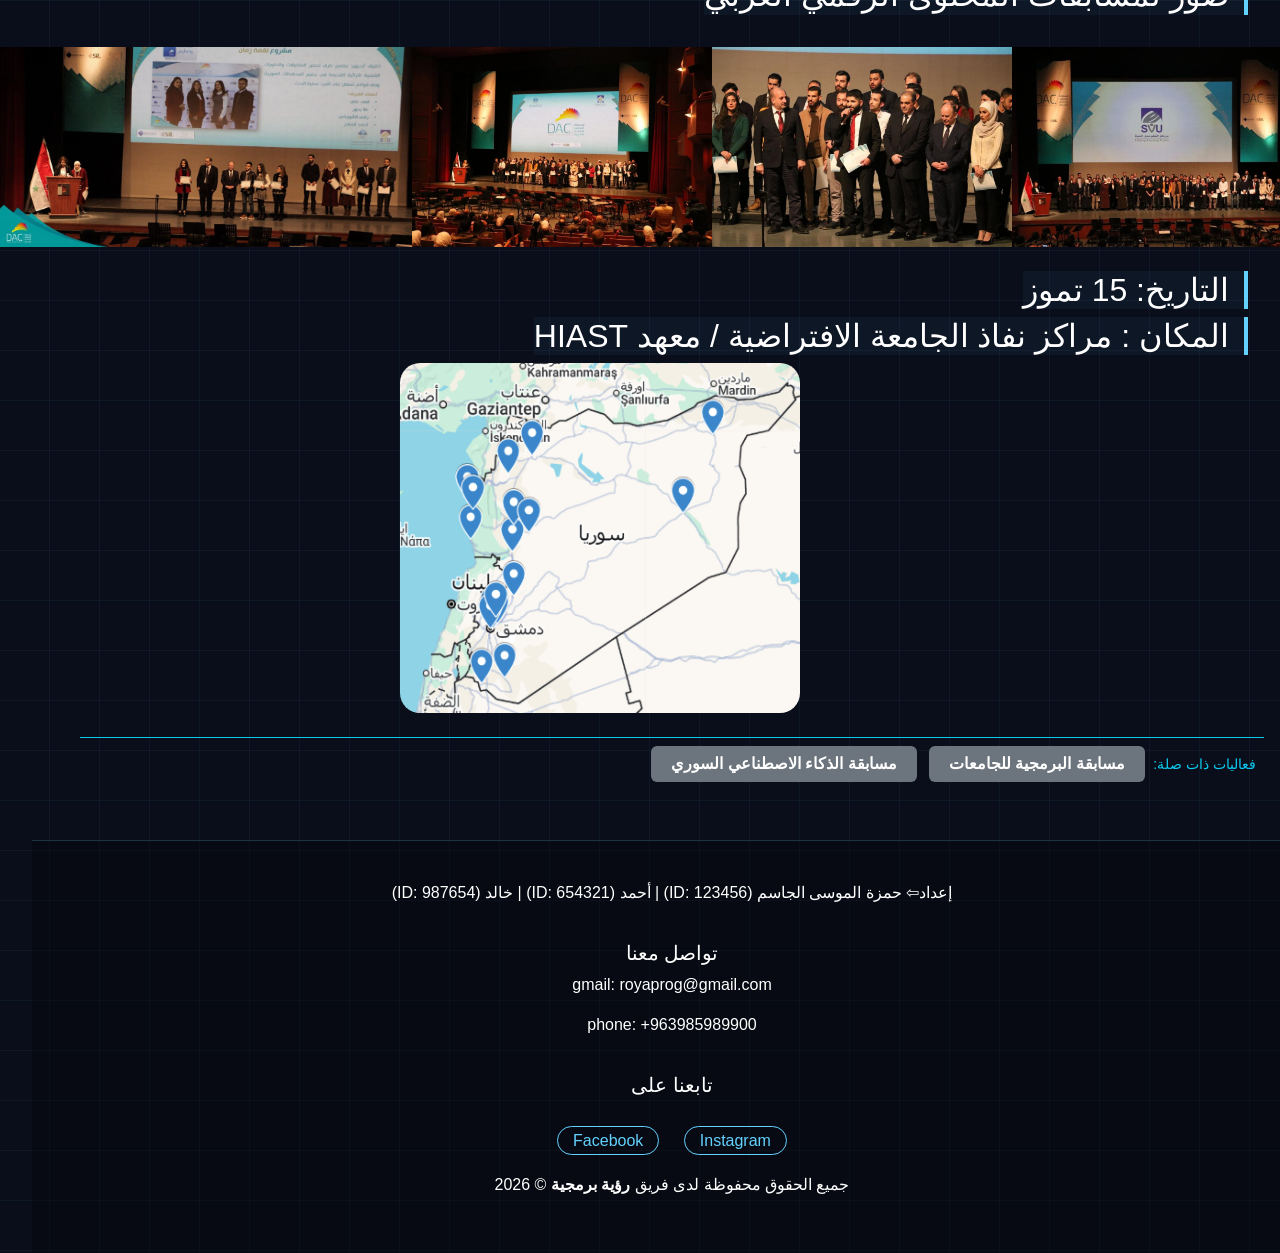
<file: event.html>
<!DOCTYPE html>
<html lang="ar" dir="rtl">

<head>

    <meta charset="UTF-8" />
    <title>دليل فعاليات الجامعة الافتراضية</title>
    <link rel="stylesheet" href="style.css" />
    <link rel="stylesheet" href="https://cdn.jsdelivr.net/npm/bootstrap@5.3.0/dist/css/bootstrap.min.css" />

</head>

<body>

    <header>

        <h1>دليل فعاليات الجامعة الإفتراضية السورية</h1>
        <p class="headr">تفاصيل الفعاليات</p>
        <ul>
            <li><a href="index.html">الصفحة الرئيسية</a></li>
            <li><a href="events.html">الفعاليات</a></li>
            <li><a href="event.html">تفاصيل الفعاليات</a></li>
            <li><a href="about.html">الدليل</a></li>
            <li><a href="contact.html">اتصل بنا</a></li>
        </ul>
    </header>

    <main>    
        
        <h2 id="scpc">المسابقة البرمجية للجامعات:</h2>
        <div class="d-flex gap-2 mx-5 my-3">
            <button class="btn btn-sm btn-info text-white" onclick="alert('سأذكرك بالفعالية بتاريخ 15 كانون الاول')">📅 تقويم</button>
            <button class="btn btn-sm btn-outline-secondary" onclick="navigator.share({title: 'المسابقة البرمجية', url: window.location.href})">🔗 مشاركة</button>
        </div>
        <img class="image-scp" src="img/المسابقة البرمجية للجامعات.jpg" alt="المسابقة البرمجية للجامعات" />
        <h5>وهي اختصار لـِ  Syrian Collegiate Programming Contest</h5>
        <p class="p-scp">
            وهي الفعالية التقنية الأضخم على مستوى الجمهورية العربية السورية
            حيث تجمع نخبة العقول البرمجية من كافة الجامعات السورية العامة والخاصة والافتراضية
        </p>
        <h2>لماذا تُعد هذه المسابقة محطة مصيرية للطلاب ؟</h2>
        <ul class="ul-scpc">
            <li>إثبات الكفاءة : الجامعة الافتراضية السورية أثبتت في السنوات الاخيرة قوة طلابها وقدرتهم على منافسة الجامعات التقليدية وجهًا لوجه في المراكز الأولى</li>
            <li>التشبيك المهني : يحضر المسابقة ممثلوا كبرى شركات التكنولوجيا في سوريا، وهي فرصة ذهبية للحصول على "عروض عمل" حتى قبل التخرج</li>
            <li>بطاقة العبور : الفوز في هذه المسابقة هو الطريق الوحيد لتمثيل سوريا في المسابقة العربية ثم المسابقات العالمية</li>
        </ul>
        <h2> تفاصيل يوم المسابقة ؟</h2>
        <ol class="ul-scpc">
            <li>الجو الحماسي : يتنافس مئات الطلاب في قاعة واحدة بتركيز عالٍ جداً</li>
            <li>البالونات : في هذه المسابقة، لا تُعطى العلامات بالورقة، بل يتم تعليق بالون ملون لكل فريق عند حله لمسألة ما؛ كل لون يرمز لمسألة معينة، مما يخلق جواً من الحماس والمنافسة المرئية</li>
            <li>لوحة المتصدرين : تظهر النتائج لحظياً على شاشات ضخمة، ويتم تجميدها في الساعة الأخيرة لزيادة عنصر المفاجأة والتشويق</li>
        </ol>
        <h2>صور للمسابقات البرمجية</h2>
        <br>
        <div class="scpc-1">
            <img src="img/scpc.jpg" alt="المسابقة البرمجية " />
            <img src="img/scpc1.jpg" alt="المسابقة البرمجية "/>
            <img src="img/scpc2.jpg" alt="المسابقة البرمجية "/>
            <img src="img/المسابقة.jpg" alt="المسابقة البرمجية"/>
        </div>
        <br />
        <h2>التاريخ: 15 كانون الاول</h2>
        <br>
        <h2>المكان : دمشق - المعهد العالي للعلوم التطبيقية والتكنولوجي</h2>
        <img class="image-scp" src="img/map1.png" width="400" height="300 " />
        <div>
        <div class="mx-5 p-2 border-top border-info mt-4">
            <span class="text-info small">فعاليات ذات صلة:</span>
            <a href="#dac" class="badge bg-secondary text-decoration-none mx-1">مسابقة المحتوى الرقمي العربي</a>
            <a href="#cyber" class="badge bg-secondary text-decoration-none mx-1">مسابقة الذكاء الاصطناعي السوري</a>
        </div>

        <h2 id="kpt">KPT برنامج التدريب البرمجي للأطفال اليافعين</h2>
        <div class="d-flex gap-2 mx-5 my-3">
            <button class="btn btn-sm btn-info text-white" onclick="alert('سأذكرك بالفعالية بتاريخ 25 حزيران')">📅 تقويم</button>
            <button class="btn btn-sm btn-outline-secondary" onclick="navigator.share({title: 'برنامج التدريب البرمجي للأطفال اليافعين', url: window.location.href})">🔗 مشاركة</button>
        </div>
        <img class="image-scp"  src="img/برنامج التدريب البرمجي للأطفال واليافعين KPT.jpg" alt="KPT برنامج التدريب البرمجي للأطفال اليافعين" width="500" />
        <h5>برنامج Kids Programming Training هو مبادرة رائدة من الجامعة الافتراضية السورية، تهدف إلى نقل المعرفة التقنية من المستوى الجامعي إلى الأجيال الناشئة، لتحضيرهم ليكونوا مهندسي المستقبل </h5>
        <h2>ما هو هذا البرنامج ؟</h2>
        <ul class="ul-scpc">
            <li>الفئة المستهدفة: يستهدف الأطفال واليافعين من سن 8 إلى 15 سنة</li>
            <li>المنهجية: يعتمد البرنامج على تبسيط مفاهيم البرمجة المعقدة وتحويلها إلى ألعاب وتحديات تفاعلية تناسب أعمارهم</li>
            <li>المدربون: يتم الإشراف على التدريب من قبل نخبة من أساتذة ومدربي الجامعة الافتراضية السورية المختصين</li>
        </ul>
        <h2>ماذا يتعلم الطلاب في هذا البرنامج ؟</h3>
        <ol class="ul-scpc">
            <li>استخدام لغات برمجية لبناء الألعاب والقصص التفاعلية : (Visual Programming)البرمجة التفاعلية</li>
            <li>التفكير الخوارزمي: تعليم الأطفال كيفية تحليل المشكلات وتفكيكها إلى خطوات منطقية</li>
            <li>أساسيات الروبوتيك والذكاء الاصطناعي: مقدمات بسيطة تفتح آفاقهم نحو التقنيات الحديثة</li>
            <li>بناء المشاريع: في نهاية كل دورة، يقوم اليافعون ببناء مشروعهم الخاص وعرضه</li>
        </ol>
            <h2>صور برامج تدريب الأطفال</h2>
            <br />
            <div class="kpt-1">
                <img src="img/kpt.jpg" alt="المسابقة البرمجية للأطفال"/>
                <img src="img/kpt2.jpg" alt="المسابقة البرمجية للأطفال"/>
            </div>
            <br />
            <h2>التاريخ: 25 حزيران </h2>
            <h2>المكان: مراكز نفاذ الجامعة الافتراضية</h2>
            <img class="img-map1" src="img/map2.png" width="400" height="300 " />
            <div class="mx-5 p-2 border-top border-info mt-4">
                <span class="text-info small">فعاليات ذات صلة:</span>
                <a href="#csw" class="badge bg-secondary text-decoration-none mx-1">دورة حماية البيانات والأمن السيبراني</a>
            </div>

            <h2 id="daw">مبادرة ضوء</h2>
            <div class="d-flex gap-2 mx-5 my-3">
                <button class="btn btn-sm btn-info text-white" onclick="alert('سأذكرك بالفعالية بتاريخ 17 شباط')">📅 تقويم</button>
                <button class="btn btn-sm btn-outline-secondary" onclick="navigator.share({title: 'مبادرة ضوء', url: window.location.href})">🔗 مشاركة</button>
            </div>
            <img class="image-scp" src="img/مبادرة ضوء.jpg" alt="مبادرة ضوء" width=500 />
             <h5>
            مبادرة ضوء هي مبادرة تطوعية غير رسمية وغير ربحية، مستقلة وغير تابعة لأي جهة أو منظمة
            تستهدف في عملها شريحة المكفوفين وضعاف البصر في مختلف المراحل والأماكن
             </h5>
        <h5>تم إطلاقها بتاريخ 1 كانون الأول 2018</h5>
        <h2>رؤية المبادرة:</h2>
        <p class="ul-scpc">
            تسعى لتأمين فرص تعليم عادلة بالنسبة للأشخاص ذوي الإعاقات البصرية
            وتقديم الخدمات التي تساعدهم في إتمام وتطوير تعليمهم في مختلف المراحل
        </p>
        <h2>ما هي اهداف المبارة:</h2>
        <ul class="ul-scpc">
            <li>
                دعم المكفوفين وضعاف البصر في متابعة تعليمهم المدرسي والجامعي والدراسات العليا
                من خلال تقديم مجموعة من الخدمات اهمّها: التسجيل الصوتي للمحتوى العلمي، وإعداد المحتوى وتهيئته لطباعته بطريقة برايل
            </li>
            <li>
                توفير أرشيف صوتي ذو جودة عالية مرفوع على الإنترنت والمراجع المطلوبة لتسهيل الدراسة لجميع المكفوفين المتابعين لتحصيلهم العلمي
            </li>
            <li>
                مواكبة تجدد المحتوى العلمي وتطوّر المناهج وتحديث التسجيلات
            </li>
            <li>
                تعزيز الثقافة الشبابية التطوّعية من خلال تشجيع المتطوعين ودعمهم
            </li>
        </ul>
        <h2>موقعنا ؟</h2>
        <p class="p-scp">لا يوجد مقر لمبادرتنا على أرض الواقع، حيث يتم العمل والتنسيق بشكل كامل عبر الإنترنت (بريد الكتروني ومواقع التواصل الاجتماعي) وبهذا تكون امكانية التطوع متاحة بشكل أكبر لجميع الراغبين من أي مكان وفي أي وقت</p>
        <h2>اعضاء مبادرةالضوء:</h2>
        <p class="ul-scpc"> تعمل ضوء حالياُ بفريق مؤلف من حوالي 600 متطوع متوزّعين في فريقي التسجيل الصوتي ومحتوى برايل</p>
        <h2>
            الجهات والمنظمات التي تم التشبيك معها:
        </h2>
        <ul class="ul-scpc">
            <li>الجامعة الافتراضية السورية</li>
            <li>تجمع الشباب السوري</li>
            <li>الجمعية السورية للوقاية من العمى في حلب</li>
        </ul>
        <h2>ما هي إنجازاتنا ؟</h2>
        <ol class="ul-scpc">
            <li>تسجيل برنامج الإجازة في الحقوق الخاص بالجامعة الافتراضية السورية وإتاحته عبر كل من قناة ضوء على اليوتيوب وموقع الجامعة الافتراضية</li>
            <li>تسجيل الكتب والمحاضرات والمراجع العلمية للطلاب المكفوفين في المراحل الجامعية والدراسات العليا في مختلف الفروع</li>
        </ol>
        <h2>التاريخ : 17 شباط</h2>
        <h2>صور لمبادرة ضوء</h2>
        <div class="kpt-1"> 
            <img src="img/daw1.png" alt="مبدارة تمكين"/>
            <img src="img/daw2.png" alt="مبادرة تمكين"/>
        </div>
        <br>
        <div class="mx-5 p-2 border-top border-info mt-4">
            <span class="text-info small">فعاليات ذات صلة:</span>
            <a href="#tamkeen" class="badge bg-secondary text-decoration-none mx-1">مبادرة تمكين</a>
        </div>

        <h2 id="cyber">مسابقة الذكاء الاصطناعي السوري:</h2>
        <div class="d-flex gap-2 mx-5 my-3">
            <button class="btn btn-sm btn-info text-white" onclick="alert('سأذكرك بالفعالية بتاريخ 20 شباط')">📅 تقويم</button>
            <button class="btn btn-sm btn-outline-secondary" onclick="navigator.share({title: 'مسابقة الذكاء الاصطناعي السوري', url: window.location.href})">🔗 مشاركة</button>
        </div>
        <img class="image-scp" src="img/aIhackathon.png" alt="مسابقة الذكاء الاصطناعي السوري:" />
        <h5>وهي تُعرف بـِ Syrian AI Hackathon</h5>
        <p class="p-scp">
            هي المنصة التقنية الأبرز في سوريا لتمكين المبتكرين من بناء حلول ذكية تواكب الثورة التقنية العالمية
        </p>
        <h2>لماذا تُعد هذه المسابقة محطة مصيرية للطلاب ؟</h2>
        <ul class="ul-scpc">
            <li>بناء حلول مستقبلية: تتيح للطلاب فرصة فريدة لتحويل الأفكار النظرية إلى نماذج ذكاء اصطناعي (AI Models) تخدم المجتمع وتواكب التطور العالمي</li>
            <li>إثبات القدرة الابتكارية: الجامعة الافتراضية السورية تدعم طلابها للمشاركة بفعالية في هذه المبادرات لتعزيز قدرتهم على الابتكار التقني وتطوير نماذج متقدمة</li>
            <li>تمكين المبتكرين: تُعتبر جسراً يربط بين المهارات البرمجية واحتياجات سوق العمل الحديثة التي تعتمد بشكل كلي على البيانات والحلول الذكية</li>
        </ul>
        <h2> تفاصيل يوم المسابقة ؟</h2>
        <ol class="ul-scpc">
            <li>العصف الذهني المكثف: يعمل المشاركون كفرق برمجية لبناء وتدريب نماذج ذكاء اصطناعي خلال فترة زمنية محددة وبتركيز عالٍ</li>
            <li>العرض والتحكيم (Pitching): لا تقتصر المسابقة على الكود فقط، بل يقوم كل فريق بعرض فكرته وآلية عمل الخوارزمية أمام لجنة من الخبراء والمختصين</li>
            <li>
                النتائج الذكية: يتم تقييم المشاريع بناءً على دقة النموذج (Accuracy)، الابتكار، ومدى قابلية الحل للتطبيق الفعلي على أرض الواقع
            </li>    
        </ol> 
        <h2>صور لمسابقات الذكاء الاصطناعي</h2>
        <div class="kpt-1">
            <img src="img/ai1.jpg" alt="مسابقات الذكاء الاصطناعي"  />
            <img src="img/ai2.jpg" alt="مسابقات الذكاء الاصطناعي" />
        </div>
        <h2>التاريخ:</h2>
        <ul class="ul-scpc">
            <li>التاريخ: 20 شباط </li>
        </ul>
        <h2>المكان: دمشق - مراكز نفاذ الجامعة الافتراضية السورية (أو قاعة المؤتمرات الكبرى).</h2>
        <br/>
        <img class="image-scp" src="img/map2.png" width="400" height="300 " />
        <div class="mx-5 p-2 border-top border-info mt-4">
            <span class="text-info small">فعاليات ذات صلة:</span>
            <a href="#dac" class="badge bg-secondary text-decoration-none mx-1">مسابقة المحتوى الرقمي العربي</a>
            <a href="#scpc" class="badge bg-secondary text-decoration-none mx-1">المسابقة البرمجية للجامعات</a>
        </div>

         <h2 id="tamkeen">مبادرة تمكين لتأهيل الخريجين:</h2>
         <div class="d-flex gap-2 mx-5 my-3">
            <button class="btn btn-sm btn-info text-white" onclick="alert('سأذكرك بالفعالية بتاريخ 5 تشرين الثاني')">📅 تقويم</button>
            <button class="btn btn-sm btn-outline-secondary" onclick="navigator.share({title: 'مبادرة تميكن', url: window.location.href})">🔗 مشاركة</button>
        </div>
        <img class="image-scp" src="img/tamkeen.jpg" alt="مبادرة تمكين لتأهيل الخريجين" />
        <h5>وهي تُعرف بـِ Tamkeen Initiative</h5>
        <p class="p-scp">
            هي الجسر الأكاديمي والمهني الذي أطلقته الجامعة الافتراضية السورية لربط الخريجين الجدد بسوق العمل، حيث تهدف إلى سد الفجوة بين التعليم النظري والاحتياجات الفعلية للشركات البرمجية والهندسية
        </p>
        <h2>لماذا تُعد هذه المبادرة مهمة ؟</h2>
        <ul class="ul-scpc">
            <li>لتأهيل المهني المتكامل: تزود الخريجين بالمهارات الأساسية مثل كتابة السير الذاتية الاحترافية وإدارة المقابلات الوظيفية بنجاح</li>
            <li>جسر لسوق العمل: تفتح المبادرة قنوات تواصل مباشرة مع كبرى الشركات السورية، مما يسهل الحصول على فرص تدريبية ووظيفية</li>
            <li>المهارات الناعمة (Soft Skills): تركز على تطوير مهارات التواصل والقيادة والعمل الجماعي، وهي مهارات لا تقل أهمية عن الكفاءة التقنية للمهندس</li>
        </ul>
        <h2> تفاصيل المبادرة ؟</h2>
        <ol class="ul-scpc">
            <li>ورشات عمل تفاعلية: تتضمن جلسات تدريبية مكثفة بإشراف خبراء من سوق العمل لنقل الخبرات الميدانية للطلاب</li>
            <li>محاكاة المقابلات: يتم إجراء مقابلات تجريبية تحاكي الواقع لكسر حاجز الخوف وتطوير أداء الخريجين أمام أصحاب العمل</li>
            <li>
               تقييم المسارات: يحصل كل طالب على تقييم شامل لمساره المهني مع نصائح لتطوير نقاط الضعف وتعزيز نقاط القوة
            </li>
        </ol>
        <h2>صور من الورشات التدريبية</h2>
        <br />
        <div class="kpt-1">
            <img src="img/tamkeen1.png" alt="مبدارة تمكين"/>
            <img src="img/tamkeen2.png" alt="مبادرة تمكين"/>
        </div>
        <br />
        <h2>التاريخ: 5 تشرين الثاني </h2>
        <h2>المكان: حلب-جامعة حلب.</h2>
        <br/>
        <img class="image-scp" src="img/map3.png" width="400" height="300 " />
        <div class="mx-5 p-2 border-top border-info mt-4">
            <span class="text-info small">فعاليات ذات صلة:</span>
            <a href="#daw" class="badge bg-secondary text-decoration-none mx-1">مبادرة ضوء</a>
        </div>

        <h2 id="csw">دورة حماية البيانات والأمن السيبراني:</h2>
        <div class="d-flex gap-2 mx-5 my-3">
            <button class="btn btn-sm btn-info text-white" onclick="alert('سأذكرك بالفعالية بتاريخ 21 تشرين الاول')">📅 تقويم</button>
            <button class="btn btn-sm btn-outline-secondary" onclick="navigator.share({title: 'دورة حماية البيانات والأمن السيبراني', url: window.location.href})">🔗 مشاركة</button>
        </div>
        <img class="image-scp" src="img/c-s-w.jpg" alt="ورة حماية البيانات والأمن السيبراني" />
        <h5>Cybersecurity & Data Protection Program</h5>
        <p class="p-scp">
            برنامج تدريبي مكثف صممه خبراء من الجامعات السورية لنقل المعرفة التقنية من الجانب النظري إلى التطبيق العملي المحترف   
       </p>
        <h2>لماذا يُعد هذا البرنامج التدريبي محطة فنية للطلاب؟</h2>
        <ul class="ul-scpc">
            <li>التطبيق العملي (Hands-on): لا يقتصر البرنامج على المحاضرات، بل يتضمن مختبرات افتراضية لتعلم كيفية اكتشاف الثغرات وتأمين السيرفرات الشخصية والمؤسساتية</li>
            <li>الحماية الاستباقية: يتعلم المتدربون بناء الجدران النارية (Firewalls) وإدارة أنظمة كشف التسلل، مما يعزز مهاراتهم في حماية البيانات الحساسة من الهجمات الإلكترونية</li>
            <li>شهادة تخصصية: الحصول على شهادة من الجامعة الافتراضية في هذا المجال يعتبر إضافة قوية جداً للسيرة الذاتية لأي مهندس معلوماتية أو مهندس نظم اتصالات</li>
        </ul>
        <h2>تفاصيل المنهج التدريبي؟</h2>
        <ol class="ul-scpc">
            <li>أساسيات التشفير: دراسة طرق تأمين البيانات وحمايتها من التجسس والاختراق أثناء النقل أو التخزين</li>
            <li>أمن الشبكات: تدريب مكثف على بروتوكولات الحماية وتأمين الشبكات اللاسلكية والداخلية ضد الوصول غير المصرح به</li>
            <li>
              الاستجابة للحوادث: تعلم كيفية التعامل مع الهجمات بعد وقوعها، وتحليل الأدلة الرقمية لضمان استمرارية العمل وتقليل الأضرار
            </li>
        </ol>
        <h2>صور من الورشات التدريبية</h2>
        <br />
        <div class="kpt-1"> 
            <img src="img/csw1.jpg" alt="الورشات التدريبية"/>
            <img src="img/csw2.jpg" alt="الورشات التدريبية"/>
        </div>
        <br />
        <h2>التاريخ: 21 تشرين الأول</h2>
        <h2>المكان : التعلم عن بُعد (عبر منصة الجامعة الافتراضية) مع جلسات عملية في مراكز النفاذ</h2>
        <br/>
        <img class="image-scp" src="img/map2.png" width="400" height="300 " />
        <div class="mx-5 p-2 border-top border-info mt-4">
            <span class="text-info small">فعاليات ذات صلة:</span>
            <a href="#kpt" class="badge bg-secondary text-decoration-none mx-1">برنامج التدريب البرمجي للأطفال اليافعين</a>
        </div>

        <h2 id="agile">ورشة القيادة وإدارة المشاريع (Agile):</h2>
        <div class="d-flex gap-2 mx-5 my-3">
            <button class="btn btn-sm btn-info text-white" onclick="alert('سأذكرك بالفعالية بتاريخ 21 ايلول')">📅 تقويم</button>
            <button class="btn btn-sm btn-outline-secondary" onclick="navigator.share({title: 'ورشة إدارة المشاريع', url: window.location.href})">🔗 مشاركة</button>
        </div>
        <img class="image-scp" src="img/ادارة المشاريع.jpg" alt="ورش القيادة وادراة المشاريع" width="500" height="400 " />
        <h5>وهي تُعرف بـِ Agile Project Management Workshop</h5>
        <p class="p-scp">
        ورشة عمل تخصصية تهدف إلى تزويد المهندسين وطلاب السنة الأخيرة بالمهارات اللازمة لإدارة المشاريع التقنية المعقدة، من خلال تعلم منهجيات العمل المرنة (Agile) التي تضمن تسليم المشاريع بأعلى جودة وفي الوقت المحدد       </p>
        <h2>لماذا تُعد هذه الورشة محطة إدارية هامة؟</h2>
        <ul class="ul-scpc">
            <li> تحويل الأفكار إلى مهام: يتعلم المشاركون كيفية تقسيم الأفكار الكبيرة إلى مهام صغيرة قابلة للتنفيذ والمتابعة بدقة</li>
            <li>إدارة المخاطر والجدولة: تزويد المشاركين بمهارات الجدولة الزمنية وتوزيع الموارد البشرية والمادية لضمان استقرار المشروع<li>
            <li>المرونة في التنفيذ: التركيز على منهجية الـ Agile يتيح للمهندس التكيف مع التغييرات المفاجئة في متطلبات المشروع دون خسارة الوقت أو الموارد</li>
        </ul>
        <h2>تفاصيل المنهج التدريبي؟</h2>
        <ol class="ul-scpc">
            <li>قيادة الفرق التقنية: تعلم كيفية موازنة المهام بين أعضاء الفريق وتحفيز المبدعين للوصول إلى أفضل النتائج</li>
            <li>أدوات الإدارة الحديثة: تدريب عملي على استخدام الأدوات الرقمية لتنظيم سير العمل ومراقبة تطور المشروع لحظة بلحظة</li>
            <li>
              دارة الجودة والميزانية: فهم كيفية الحفاظ على معايير الجودة العالية مع الالتزام بالميزانية المحددة للمشروع
            </li>
        </ol>
        <h2>صور من ورشات إدارة المشاريع</h2>
        <br />
        <div class="kpt-1">
            <img src="img/apm1.jpg" alt="ورشات إدارة المشاريع" width="300" height="200" />
            <img src="img/apm2.jpg" alt="ورشات إدارة المشاريع" width="300" height="200" />
        </div>
        <br />
        <h2>التاريخ: 21 أيلول</h2>
        <h2>المكان: مركز التدريب المستمر - الجامعة الافتراضية السورية</h2>
        <br/>
        <img class="image-scp" src="img/map4.png" width="400" height="300 " />
        <br>
    </main>

    <h2 id="dac">مسابقة المحتوى الرقمي العربي</h2>
    <div class="d-flex gap-2 mx-5 my-3">
        <button class="btn btn-sm btn-info text-white" onclick="alert('سأذكرك بالفعالية بتاريخ 15 تموز')">📅 تقويم</button>
        <button class="btn btn-sm btn-outline-secondary" onclick="navigator.share({title: 'مسابقة المحتوى الرقمي العربي', url: window.location.href})">🔗 مشاركة</button>
    </div>
    <img class="img-map1" src="img/مسابقة المحتوى الرقمي العربي.jpg" alt="مسابقة المحتوى الرقمي العربي" width="400" height="300" />
    <h5> تعتبر هذه المسابقة واحدة من اهم المبادرات التي تقودها الجامعة الافتراضية السورية بهدف إغناء المحتورى العربي على الشبكة العالمية</h5>
    <h2> اهداف المسابقة:</h2>
    <ul class="ul-scpc">
        <li>تعزيز المحتوى العربي: سد الثغرات في المحتوى العلمي والتقني والثقافي العربي على الإنترنت</li>
        <li>دعم المبدعين: توفير منصة لطلاب الجامعة لإظهار مهاراتهم في صناعة المحتوى (خاصًة طلاب الهندسة المعلوماتية)</li>
        <li>التحول الرقمي: المساهمة في بناء مجتمع معرفي يعتمد على مصادر عربية موثوقة</li>
    </ul>
    <h2>مجالات المسابقة:</h2>
    <ol class="ul-scpc">
        <li>المحتوى العلمي والتقني: كتابة مقالات أو صناعة فيديوهات تشرح مفاهيم برمجية أو هندسية</li>
        <li>المنصات التفاعلية: تصميم تطبيقات أو مواقع توفر خدمة معرفية باللغة العربية</li>
        <li>إدارة المعرفة: تبسيط المناهج الجامعية وتحويلها إلى وسائط رقمية تفاعلية</li>
    </ol>
    <h2> لماذا يجب أن تشارك ؟</h2>
    <p class="ul-scpc"> إذا كنت تمتلك مهارة في الكتابة، التصميم، أو البرمجة، فإن هذه المسابقة تمنحك الفرصة لترك بصمة تقنية باسمك في أرشيف الجامعة
             بالإضافة إلى الحصول على شهادات تقديرية وجوائز تحفيزية تدعم سيرتك الذاتية كمهندس مستقبلي
    </p>
   
         <h2>
         صور لمسابقات المحتوى الرقمي العربي
        </h2>
    <br />
    <div class="dac-1">
        <img src="img/dac.jpg" alt="مسابقات المحتوى الرقمي العربي"/>
         <img src="img/dac1.jpg" alt="مسابقات المحتوى الرقمي العربي" />
         <img src="img/dac2.jpg" alt="مسابقات المحتوى الرقمي العربي"/>
         <img src="img/dac3.jpg" alt="مسابقات المحتوى الرقمي العربي"/>
    </div> 
    <br />
    <h2>التاريخ: 15 تموز </h2>
    <h2>المكان : مراكز نفاذ الجامعة الافتراضية / معهد HIAST</h2>
    <img class="img-map1" src="img/map2.png" width="400" height="300 " />
    <div class="mx-5 p-2 border-top border-info mt-4">
        <span class="text-info small">فعاليات ذات صلة:</span>
        <a href="#scpc" class="badge bg-secondary text-decoration-none mx-1">مسابقة البرمجية للجامعات</a>
        <a href="#cyber" class="badge bg-secondary text-decoration-none mx-1">مسابقة الذكاء الاصطناعي السوري</a>
    </div>

    <footer>
        <div class="footer-container">
            <div class="footer-section">
                <p class="student-ids">
                    إعداد⇦
                    حمزة الموسى الجاسم (ID: 123456) |
                    أحمد (ID: 654321) |
                    خالد (ID: 987654)
                </p>
            </div>
            <div class="footer-section">
                <h5>تواصل معنا</h5>
                <p>gmail: royaprog@gmail.com</p>
                <p>phone: +963985989900</p>
            </div>
            <div class="footer-section social-links">
                <h5>تابعنا على</h5>
                <br>
                <a href="https://www.facebook.com/h.za26" target="_blank">Facebook</a>
                <a href="https://www.instagram.com/h.za26/" target="_blank">Instagram</a>
            </div>
            <p>جميع الحقوق محفوظة لدى فريق <strong>رؤية برمجية</strong> &copy; 2026</p>
        </div>
    </footer>

    <script src="main.js"></script>
</body>

</html>
</file>
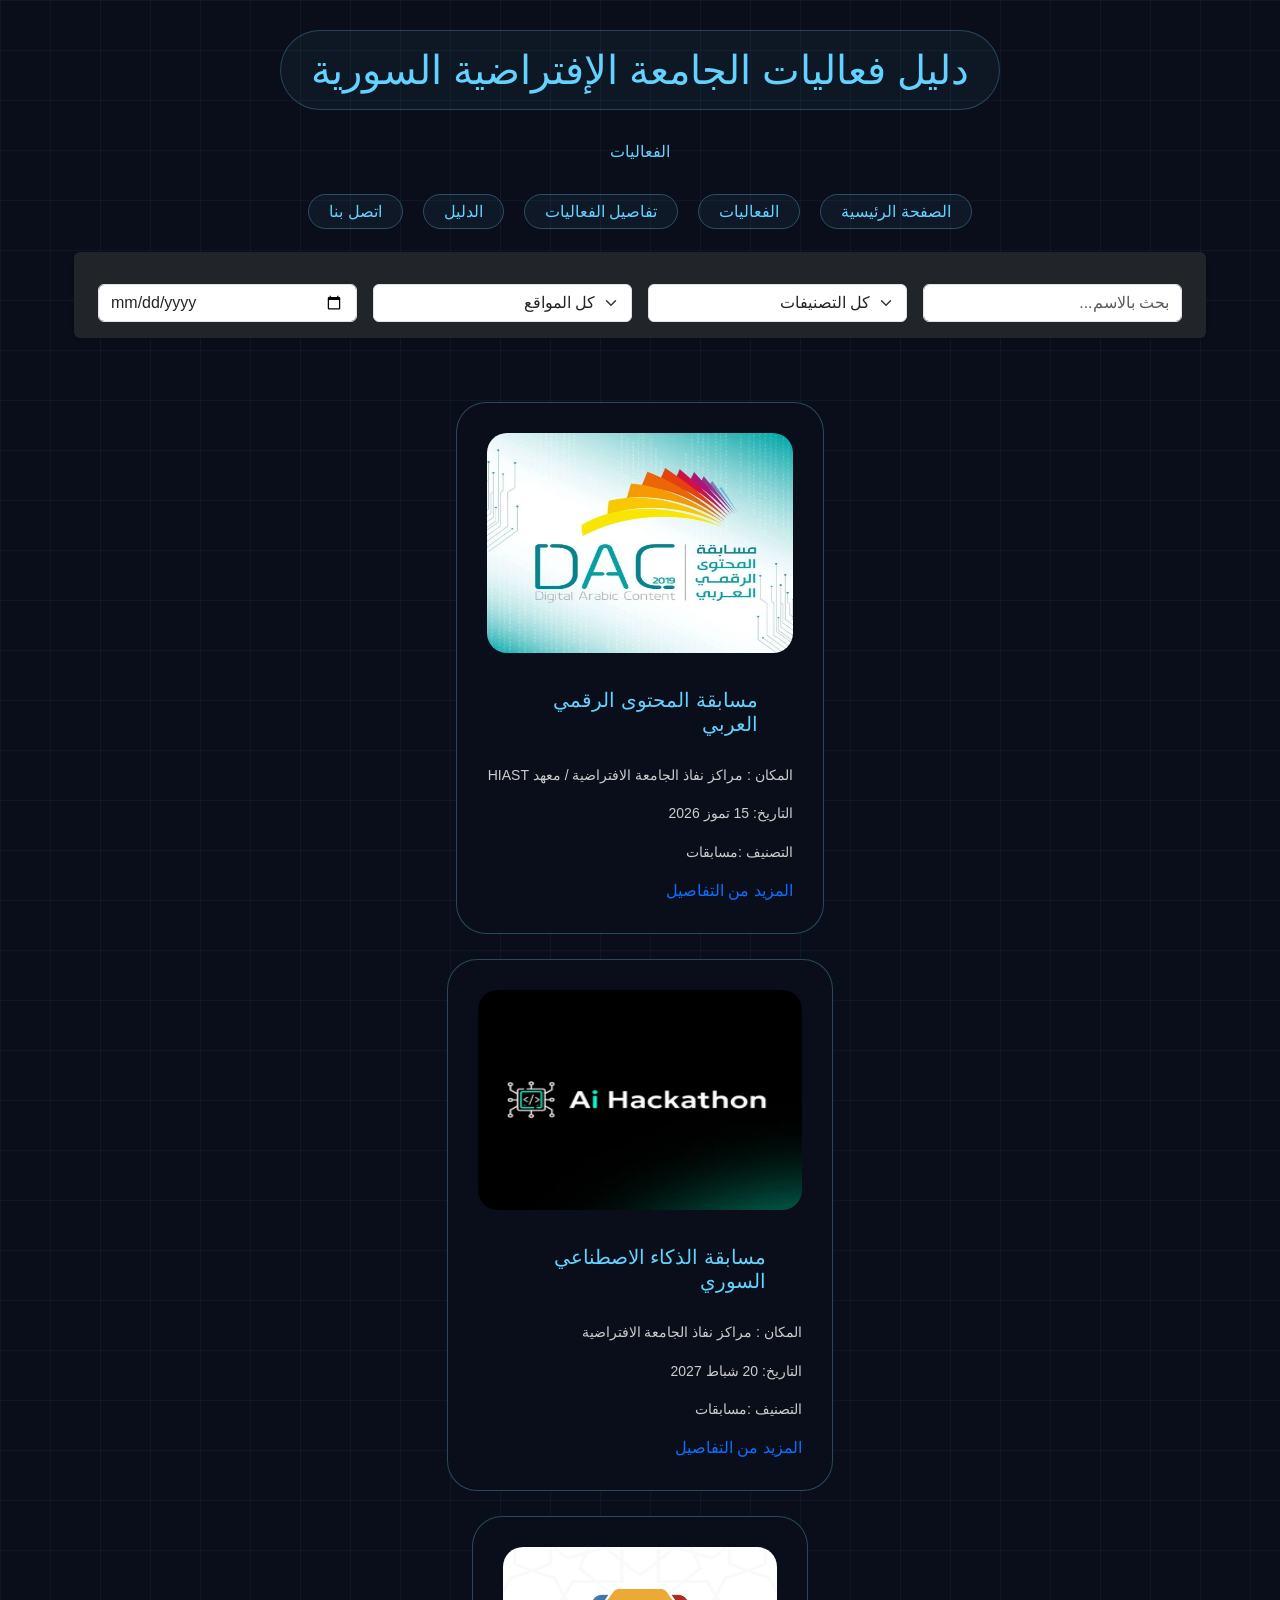
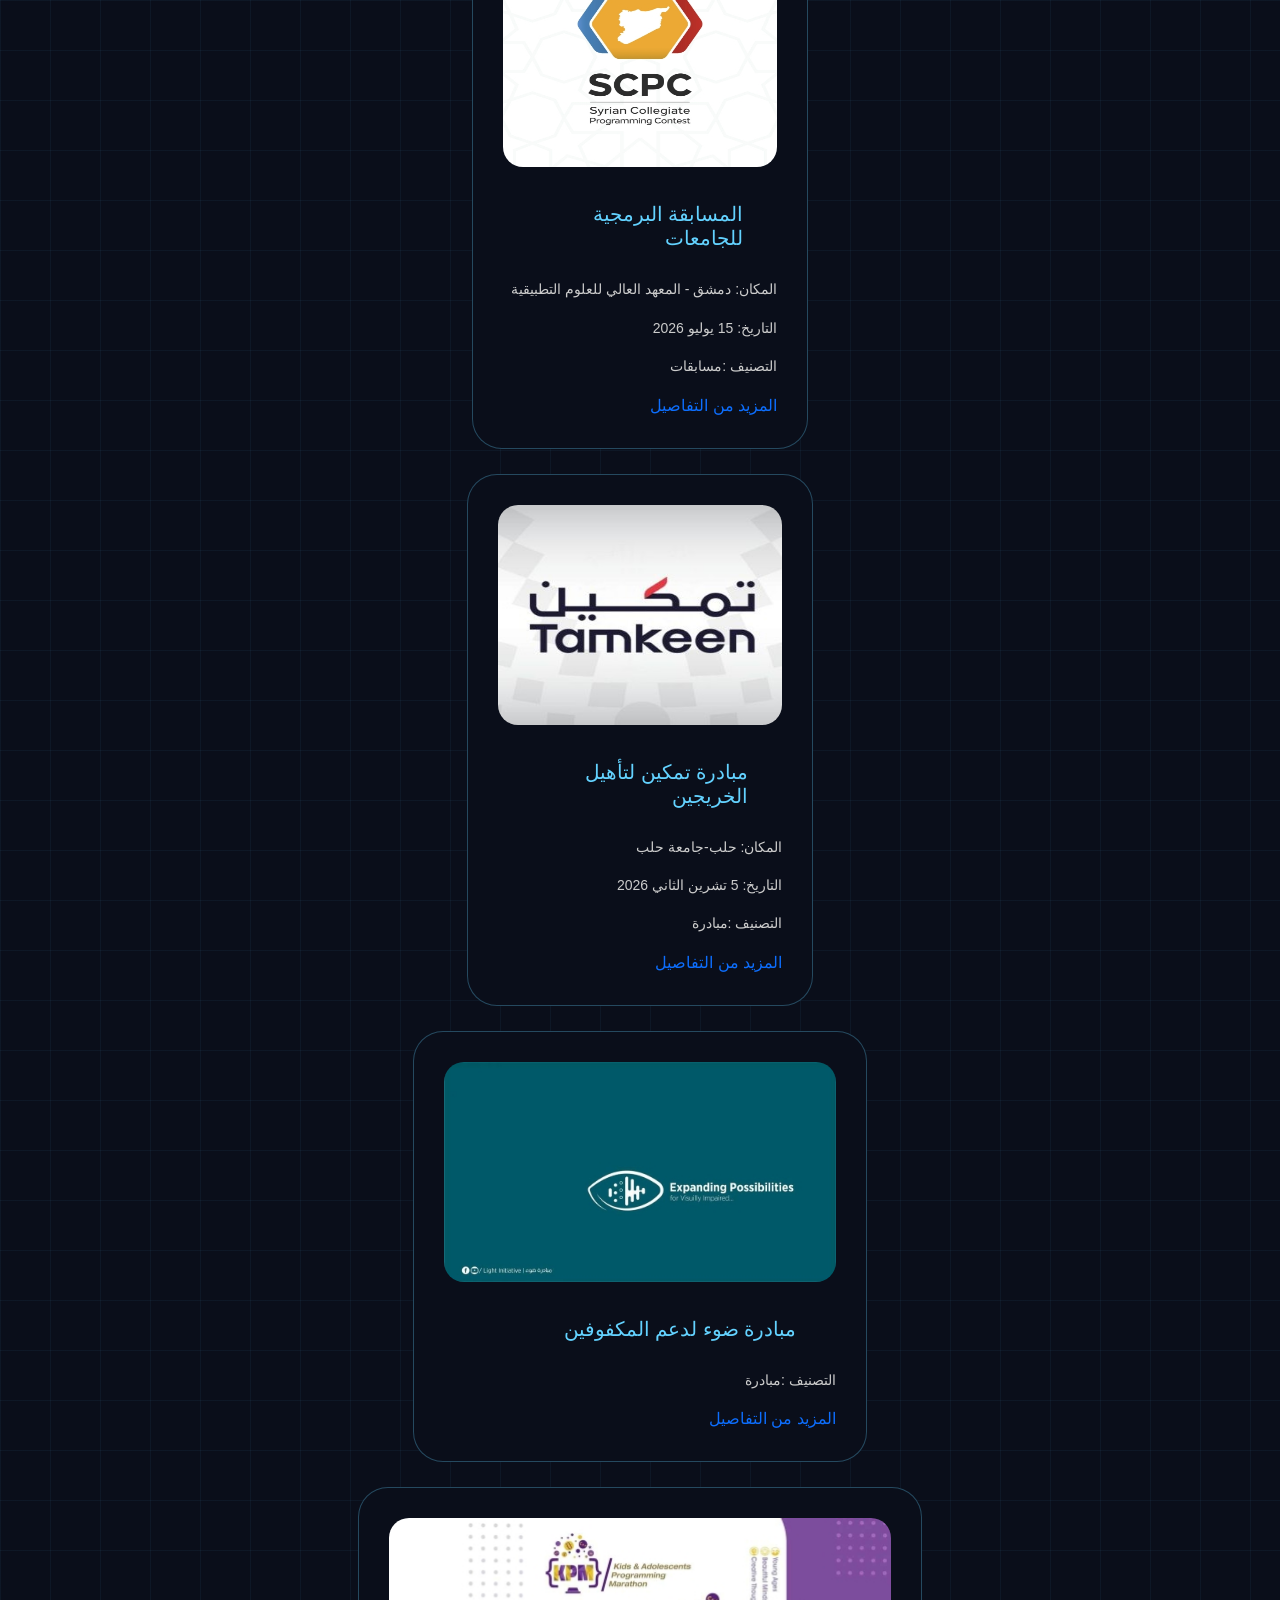
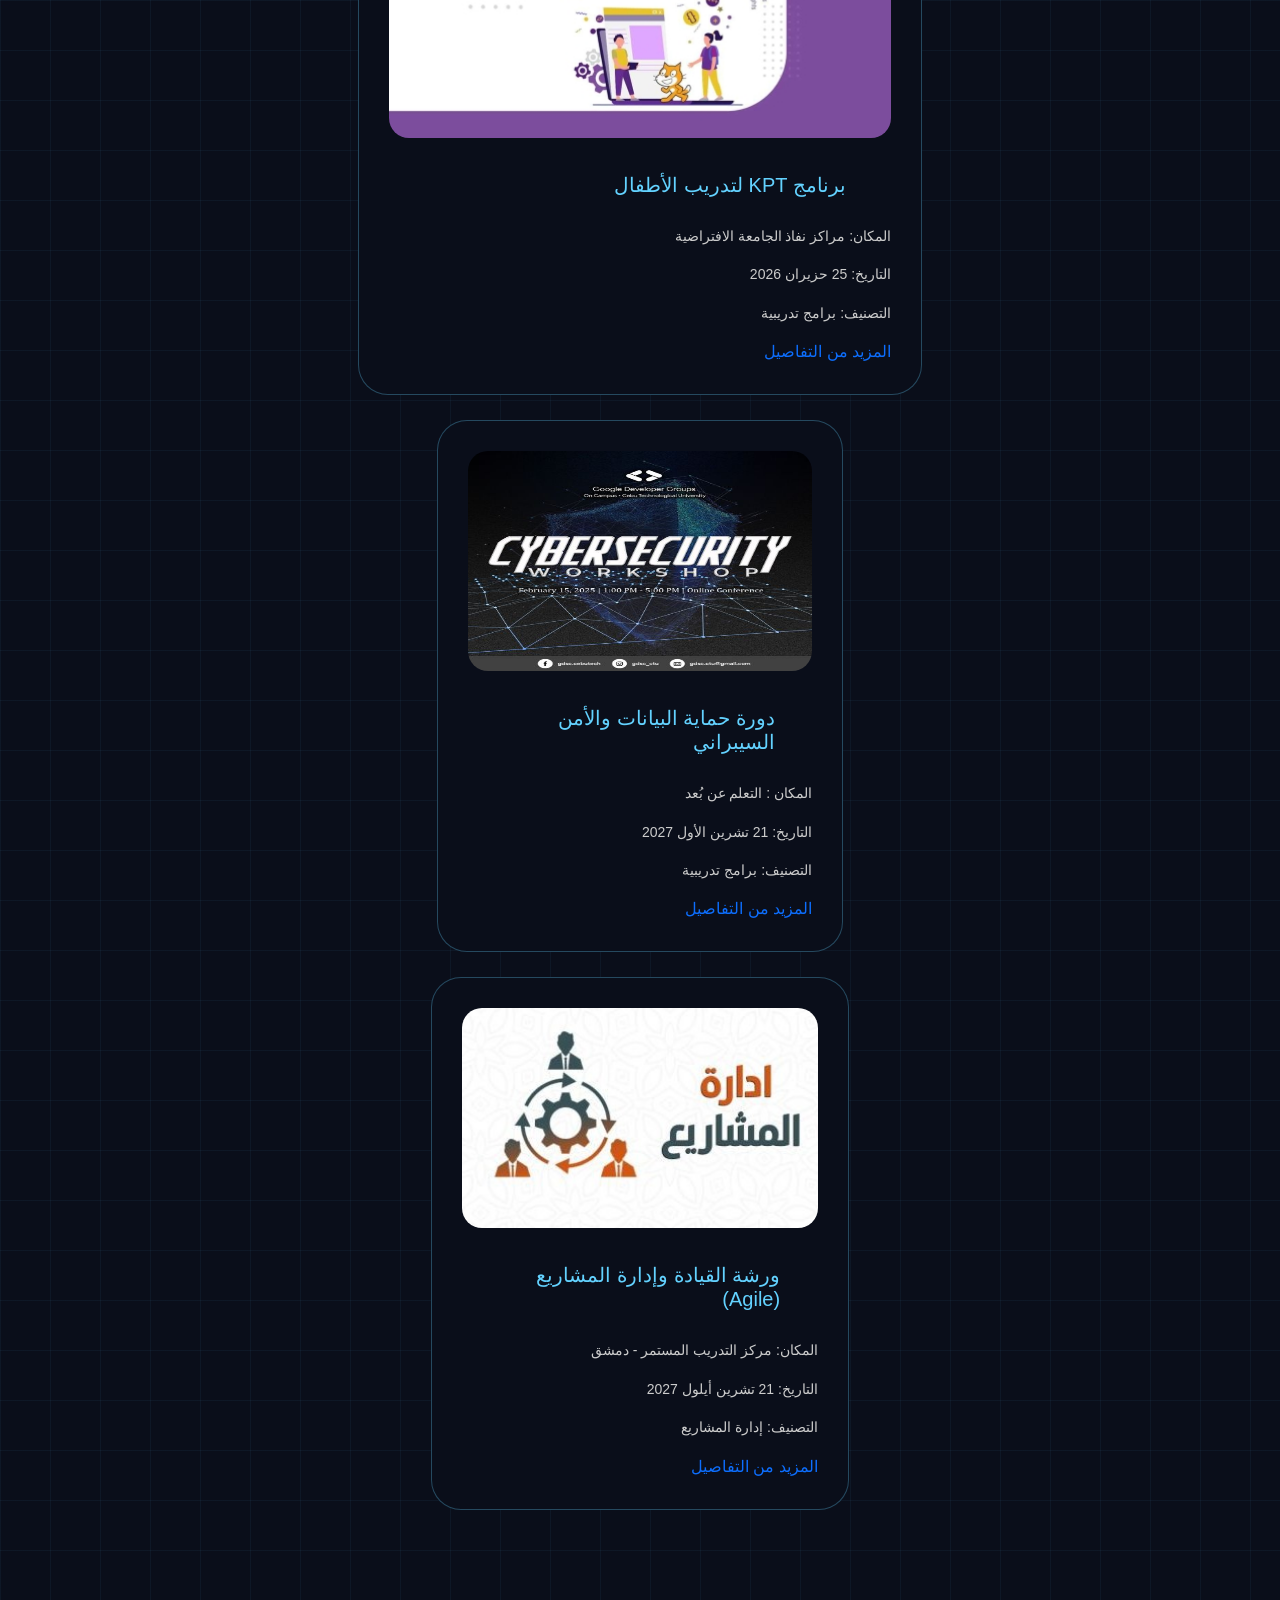
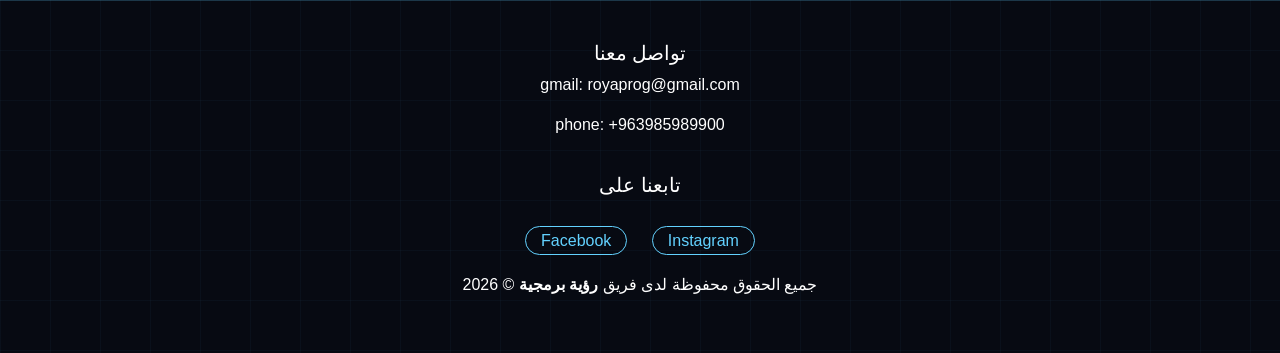
<file: events.html>
<!DOCTYPE html>
<html lang="ar" dir="rtl">
<head>
    <meta charset="UTF-8" />
    <title>دليل فعاليات الجامعة الافتراضية</title>
    <link rel="stylesheet" href="style.css" />
    <link rel="stylesheet" href="https://cdn.jsdelivr.net/npm/bootstrap@5.3.0/dist/css/bootstrap.min.css" />
</head>
<body>
    <header>
        <h1>دليل فعاليات الجامعة الإفتراضية السورية</h1>
        <p class="headr"> الفعاليات</p>
        <ul>
            <li><a href="index.html">الصفحة الرئيسية</a></li>
            <li><a href="events.html">الفعاليات</a></li>
            <li><a href="event.html">تفاصيل الفعاليات</a></li>
            <li><a href="about.html">الدليل</a></li>
            <li><a href="contact.html">اتصل بنا</a></li>
        </ul>
    </header>
    <main>
    <!-- شريط أدوات البحث والفلترة -->
    <div class="container my-4">
        <div class="row g-3 bg-dark p-3 rounded shadow-sm">
            <div class="col-md-3">
                <input type="text" id="searchName" class="form-control" placeholder="بحث بالاسم..." onkeyup="filterEvents()">
            </div>
            <div class="col-md-3">
                <select id="filterCategory" class="form-select" onchange="filterEvents()">
                    <option value="">كل التصنيفات</option>
                    <option value="مسابقات">مسابقات</option>
                    <option value="مبادرة">مبادرة</option>
                    <option value="برامج تدريبية">برامج تدريبية</option>
                    <option value="إدارة المشاريع">إدارة المشاريع</option>
                </select>
            </div>
            <div class="col-md-3">
                <select id="filterLocation" class="form-select" onchange="filterEvents()">
                    <option value="">كل المواقع</option>
                    <option value="دمشق">دمشق</option>
                    <option value="حلب">حلب</option>
                    <option value="مراكز نفاذ">مراكز نفاذ</option>
                    <option value="عن بُعد">عن بُعد</option>
                </select>
            </div>
            <div class="col-md-3">
                <input type="date" id="filterDate" class="form-control" onchange="filterEvents()">
            </div>
        </div>
    </div>

    <!-- حاوية البطاقات -->
    <div class="sec2-container" id="eventsContainer">
        <!-- مسابقة المحتوى الرقمي -->
        <div class="event-card card-dac" data-category="مسابقات" data-location="مراكز نفاذ" data-date="2026-07-15">
            <img src="img/مسابقة المحتوى الرقمي العربي.jpg" alt="مسابقة المحتوى الرقمي العربي" />
            <h3>مسابقة المحتوى الرقمي العربي</h3>
            <p>المكان : مراكز نفاذ الجامعة الافتراضية / معهد HIAST</p>
            <p>التاريخ: 15 تموز 2026</p>
            <p>التصنيف :مسابقات</p>
            <a href="event.html">المزيد من التفاصيل</a>
        </div> 

        <!-- مسابقة الذكاء الاصطناعي -->
        <div class="event-card card-ai-hackathon" data-category="مسابقات" data-location="مراكز نفاذ" data-date="2027-02-20">
            <img src="img/aIhackathon.png" alt="مسابقة الذكاء الاصطناعي" />
            <h3>مسابقة الذكاء الاصطناعي السوري</h3>
            <p>المكان : مراكز نفاذ الجامعة الافتراضية </p>
            <p>التاريخ: 20 شباط 2027</p>
            <p>التصنيف :مسابقات</p>
            <a href="event.html">المزيد من التفاصيل</a>
        </div>

        <!-- المسابقة البرمجية SCPC -->
        <div class="event-card card-scpc" data-category="مسابقات" data-location="دمشق" data-date="2026-07-15">
            <img src="img/المسابقة البرمجية للجامعات.jpg" alt="المسابقة البرمجية للجامعات" />
            <h3>المسابقة البرمجية للجامعات</h3>
            <p>المكان: دمشق - المعهد العالي للعلوم التطبيقية</p>
            <p>التاريخ: 15 يوليو 2026</p>
            <p>التصنيف :مسابقات</p>
            <a href="event.html">المزيد من التفاصيل</a>
        </div>

        <!-- مبادرة تمكين -->
        <div class="event-card card-tamkeen" data-category="مبادرة" data-location="حلب" data-date="2026-11-05">
            <img src="img/tamkeen.jpg" alt="مبادرة تمكين للخريجين (Tamkeen)" />
            <h3>مبادرة تمكين لتأهيل الخريجين</h3>
            <p>المكان: حلب-جامعة حلب</p>
            <p>التاريخ: 5 تشرين الثاني 2026</p>
            <p>التصنيف :مبادرة</p>
            <a href="event.html">المزيد من التفاصيل</a>
        </div> 

        <!-- مبادرة ضوء -->
        <div class="event-card card-daw" data-category="مبادرة" data-location="دمشق" data-date="">
            <img src="img/مبادرة ضوء.jpg" alt="مبادرة ضوء" />
            <h3>مبادرة ضوء لدعم المكفوفين</h3>
            <p>التصنيف :مبادرة</p>
            <a href="event.html">المزيد من التفاصيل</a>
        </div>

        <!-- برنامج KPT -->
        <div class="event-card card-kpt" data-category="برامج تدريبية" data-location="مراكز نفاذ" data-date="2026-06-25">
            <img src="img/برنامج التدريب البرمجي للأطفال واليافعين KPT.jpg" alt="برنامج KPT" />
            <h3>برنامج KPT لتدريب الأطفال</h3>
            <p>المكان: مراكز نفاذ الجامعة الافتراضية</p>
            <p>التاريخ: 25 حزيران 2026</p>
            <p>التصنيف: برامج تدريبية</p>
            <a href="event.html">المزيد من التفاصيل</a>
        </div>

        <!-- الأمن السيبراني -->
        <div class="event-card card-c-s-w" data-category="برامج تدريبية" data-location="عن بُعد" data-date="2027-10-21">
            <img src="img/c-s-w.jpg" alt="ورشة الأمن السيبراني" />
            <h3>دورة حماية البيانات والأمن السيبراني</h3>
            <p>المكان : التعلم عن بُعد</p>
            <p>التاريخ: 21 تشرين الأول 2027</p>
            <p>التصنيف: برامج تدريبية</p>
            <a href="event.html">المزيد من التفاصيل</a>
        </div>

        <!-- إدارة المشاريع -->
        <div class="event-card card-project-management" data-category="إدارة المشاريع" data-location="دمشق" data-date="2027-09-21">
            <img src="img/ادارة المشاريع.jpg" alt="إدارة المشاريع" />
            <h3>ورشة القيادة وإدارة المشاريع (Agile)</h3>
            <p>المكان: مركز التدريب المستمر - دمشق</p>
            <p>التاريخ: 21 تشرين أيلول 2027</p>
            <p>التصنيف: إدارة المشاريع</p>
            <a href="event.html">المزيد من التفاصيل</a>
        </div>
    </div>
    </main>

    <footer>
        <div class="footer-container"> 
            <div class="footer-section"> 
                <h5>تواصل معنا</h5> 
                <p>gmail: royaprog@gmail.com</p>
                <p>phone: +963985989900</p> 
            </div> 
            <div class="footer-section social-links">
                <h5>تابعنا على</h5>
                <br>
                <a href="https://www.facebook.com/h.za26" target="_blank">Facebook</a>
                <a href="https://www.instagram.com/h.za26/" target="_blank">Instagram</a>
            </div>
            <p>جميع الحقوق محفوظة لدى فريق <strong>رؤية برمجية</strong> &copy; 2026</p>
        </div>

    </footer>

    <script src="main.js"></script>
</body>

</html>
</file>
<file: style.css>
@font-face {
    font-family: 'Thamanya'; /* الاسم الذي ستستخدمه في الكود */
    src: url('fonts/thamanya.ttf') format('truetype'); /* تأكد من المسار الصحيح */
    font-weight: normal;
    font-style: normal;
}

body {
    background-color: #0a0e1a !important; 
    background-image: linear-gradient(rgba(99,210,255,0.05) 1px, transparent 1px), linear-gradient(90deg, rgba(99,210,255,0.05) 1px, transparent 1px) !important;
    background-size: 50px 50px; 
    color: white !important;
    font-family: 'thmanyah serif display', sans-serif !important;
    margin: 0;
    padding: 0;
}

.logo1 {
    width: 10%;
    max-width: 100%;
    border-radius: 50%;
    cursor: pointer;
    position: absolute;
}

header h1 {
    background-color: rgba(99,210,255,0.05);
    color: #63d2ff;
    border: 1px solid rgba(99,210,255,0.25);
    border-radius: 100px;
    text-align: center;
    width: fit-content;
    margin: 30px auto;
    padding: 15px 30px;
    cursor: default;
}

.headr { 
    text-align: center;
    color: #63d2ff;
}

header ul {
    list-style: none;
    display: flex;
    justify-content: center; /*نستخدمها لنوسط القوائم*/
    gap: 20px;
    padding: 20px;
    flex-wrap: wrap; /* مشان ما يطيروا برا الشاشة */
}

header li a {
    color: #63d2ff;
    background-color: rgba(99,210,255,0.05);
    border: 1px solid rgba(99,210,255,0.3);
    border-radius: 50px;
    padding: 8px 20px;
    text-decoration: none; /*نزيل خط الرابط*/
    transition: 0.3s; /*←↓تاثير انتقال*/
}
    header li a:hover {   
        background-color: #63d2ff; 
        color: #0a0e1a;
    }

.main-content {
    display: flex;
    flex-direction: row; /*طريقة صف البطاقات افقية  \ لو كانت (كَلُم)تصف شاقولي */
    gap: 30px;
    justify-content: center;
    padding: 20px;
}

.card-dac1, .card-scpc1 {
    width: 80%; /*فرض العرض مشان ما يفرش */
    background: rgba(255, 255, 255, 0.02);
    border: 1px solid rgba(99, 210, 255, 0.2);
    border-radius: 25px;
    padding: 25px;
    text-align: center;
}

    .card-dac1 img, .card-scpc1 img {
        max-width: 100%;
        height: 250px;
        border-radius: 15px;
        margin-bottom: 20px;
    }

.sec-container {
    display: flex;
    flex-wrap: wrap; /*يمنع تضارب النصوص او الكتابة*/
    justify-content: center;
    flex-direction: row;
    gap: 25px;
    padding: 40px 20px;
}

.event-card {
    display: flex;
    background: #0a0e1a;
    border: 1px solid rgba(99, 210, 255, 0.3);
    border-radius: 30px;
    min-width: auto;
    padding: 30px;
    flex-direction: column;
    transition: transform 0.3s; /*←↓تاثير انتقال*/
}

    .event-card:hover {
        transform: translateY(-10px);
        border-color: #63d2ff;
    }

    .event-card img {
        max-width: 100%; 
        height: 220px;
        border-radius: 20px;
        margin-bottom: 15px;
    }

    .event-card h3 { 
        color: #63d2ff;
        font-size: 20px;
    }

    .event-card p {
        font-size: 14px;
        color: #ccc;
        line-height: 1.6;
    }

    .sec2-container{
    display: inline-flex;
    flex-wrap: wrap; /*يمنع تضارب النصوص او الكتابة*/
    align-items: center;
    flex-direction: column;
    gap: 25px;
    width: 100%;
    padding: 40px 20px;
    }
    .sec2-container a{
        text-decoration: none;
    }
    .scpc-1, .dac-1{
        display: flex;
        justify-content: space-between;
        width: auto;
        height: 200px;

    }

    .kpt-1{
        display: flex;
        width: auto;
        height: 200px;
        justify-content: space-evenly;
    }

h2 {
    color: #63d2ff;
    margin-right: 5%;
    border-right: 4px solid #63d2ff;
    background-color: rgba(99,201,255,0.05);
    width: fit-content;
    padding-right: 15px;
}
h3, h4{
    margin-right: 5%;
    padding: 20px;
}

.h3-contact{
text-align: center;
 
}

.form-contact{
    display: flex;
    flex-direction: column;
    align-items: center;
    font-size: 20px;
}

h5, .p-scp, .p-dac{
    text-align: center;
    font-size: 20px;
}

.in-1{
    text-align: center;
    border: 1px solid rgba(99, 210, 255, 1);
    border-radius: 20px;
    transition: 0.2s;
}

.in-1:hover{
    transform: translateY(3px);
    background-color: #0a0e1a;
    color: aliceblue;

}

.in-2{
    text-align: center;
    border: 1px solid rgba(99, 210, 255, 1);
    border-radius: 20px;
    transition:  0.2s;
}

.in-2:hover{
    background-color: #0a0e1a;
    color: #ccc;
}


.ul-scpc{
    padding: 20px;
    margin-right:8%;
    font-size: 20px;

}
.image-scp {
    display: flex;
    flex-wrap: wrap; /*يمنع تضارب النصوص او الكتابة*/
    gap: 25px;
    max-width: 100%;
    margin-right: 40%;
    height: 350px;
    border-radius: 20px;
    margin-bottom: 15px;
}
.img-map1 {
    display: flex;
    flex-wrap: wrap; /*يمنع تضارب النصوص او الكتابة*/
    gap: 25px;
    max-width: 100%;
    margin-right: 40%;
    height: 350px;
    border-radius: 20px;
    margin-bottom: 15px;
}
.img-2{
    max-width: 100%;
}

.badge {
    font-size: 16px !important;
    padding: 10px 20px !important;
}

footer {
    margin-top: 50px;
    padding: 40px;
    background: rgba(0, 0, 0, 0.3);
    border-top: 1px solid rgba(99, 210, 255, 0.2);
    text-align: center;
}

.footer-container {
    display: flex;
    flex-direction: column;
    gap: 20px;
}

.social-links a {
    color: #63d2ff;
    text-decoration: none;
    margin: 10px;
    border: 1px solid #63d2ff;
    padding: 5px 15px;
    border-radius: 20px;
    transition: transform 0.3s; /*←↓تاثير خلفية*/
}

    .social-links a:hover {
        background-color: #63d2ff;
        color: #0a0e1a;
    }

    /* --- 7. الجوهرة: إجبار التصميم على الجوال (Responsive) --- */
    @media screen and (max-width: 768px) {
        header ul {
            flex-direction: column; /* الروابط فوق بعضها */
            align-items: center;
        }

        header li a {
            width: 80%;
            text-align: center;
        }

        .event-card {
            width: 95% !important; /* الكرت ياخد عرض الشاشة */
        }

        .card-dac1, .card-scpc1 {
            width: 95%;
        }

        h2 {
            font-size: 22px;
            margin-right: 2%;
        }
    }
</file>
